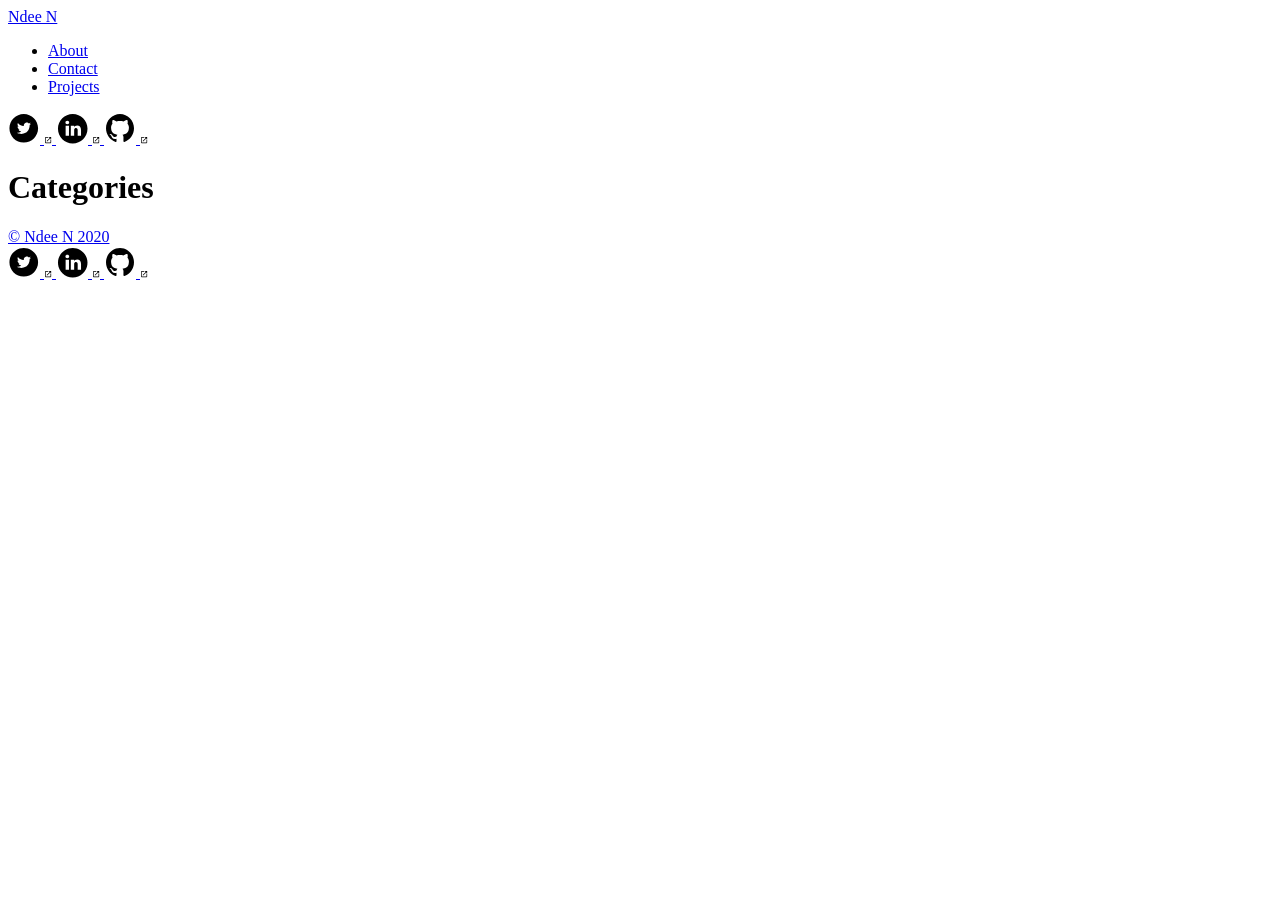
<file: categories/index.html>
<!DOCTYPE html>
<html lang="en-us">
  <head>
    <meta charset="utf-8">
    <meta http-equiv="X-UA-Compatible" content="IE=edge,chrome=1">
    
    <title>Ndee N</title>
    <meta name="viewport" content="width=device-width,minimum-scale=1">
    <meta name="generator" content="Hugo 0.74.3" />
    
    
      <META NAME="ROBOTS" CONTENT="NOINDEX, NOFOLLOW">
    

    
    
      <link href="https://github.com/ndeekem/dist/css/app.4fc0b62e4b82c997bb0041217cd6b979.css" rel="stylesheet">
    

    
      <link rel="stylesheet" href="https://github.com/ndeekem/css/custom-css.css">
    

    
      

    

    
    
      <link href="https://github.com/ndeekem/categories/index.xml" rel="alternate" type="application/rss+xml" title="Ndee N" />
      <link href="https://github.com/ndeekem/categories/index.xml" rel="feed" type="application/rss+xml" title="Ndee N" />
      
    
    
    <meta property="og:title" content="Categories" />
<meta property="og:description" content="The last theme you&#39;ll ever need. Maybe." />
<meta property="og:type" content="website" />
<meta property="og:url" content="https://github.com/ndeekem/categories/" />

<meta itemprop="name" content="Categories">
<meta itemprop="description" content="The last theme you&#39;ll ever need. Maybe.">
<meta name="twitter:card" content="summary"/>
<meta name="twitter:title" content="Categories"/>
<meta name="twitter:description" content="The last theme you&#39;ll ever need. Maybe."/>

	
  </head>

  <body class="ma0 avenir bg-near-white">

    

  
  
  <header class="cover bg-top" style="background-image: url('https://github.com/ndeekem/images/gohugo-default-sample-hero-image.jpg');">
    <div class="bg-black-60">
      <nav class="pv3 ph3 ph4-ns" role="navigation">
  <div class="flex-l justify-between items-center center">
    <a href="https://github.com/ndeekem/" class="f3 fw2 hover-white no-underline white-90 dib">
      
        Ndee N
      
    </a>
    <div class="flex-l items-center">
      

      
        <ul class="pl0 mr3">
          
          <li class="list f5 f4-ns fw4 dib pr3">
            <a class="hover-white no-underline white-90" href="https://github.com/ndeekem/about/" title="About page">
              About
            </a>
          </li>
          
          <li class="list f5 f4-ns fw4 dib pr3">
            <a class="hover-white no-underline white-90" href="https://github.com/ndeekem/contact/" title="Contact page">
              Contact
            </a>
          </li>
          
          <li class="list f5 f4-ns fw4 dib pr3">
            <a class="hover-white no-underline white-90" href="https://github.com/ndeekem/post/" title="Projects page">
              Projects
            </a>
          </li>
          
        </ul>
      
      




<a href="https://twitter.com/hillfocus" target="_blank" class="link-transition twitter link dib z-999 pt3 pt0-l mr1" title="Twitter link" rel="noopener" aria-label="follow on Twitter——Opens in a new window">
  <svg height="32px"  style="enable-background:new 0 0 67 67;" version="1.1" viewBox="0 0 67 67" width="32px" xml:space="preserve" xmlns="http://www.w3.org/2000/svg" xmlns:xlink="http://www.w3.org/1999/xlink"><path d="M37.167,22.283c-2.619,0.953-4.274,3.411-4.086,6.101  l0.063,1.038l-1.048-0.127c-3.813-0.487-7.145-2.139-9.974-4.915l-1.383-1.377l-0.356,1.017c-0.754,2.267-0.272,4.661,1.299,6.271  c0.838,0.89,0.649,1.017-0.796,0.487c-0.503-0.169-0.943-0.296-0.985-0.233c-0.146,0.149,0.356,2.076,0.754,2.839  c0.545,1.06,1.655,2.097,2.871,2.712l1.027,0.487l-1.215,0.021c-1.173,0-1.215,0.021-1.089,0.467  c0.419,1.377,2.074,2.839,3.918,3.475l1.299,0.444l-1.131,0.678c-1.676,0.976-3.646,1.526-5.616,1.568  C19.775,43.256,19,43.341,19,43.405c0,0.211,2.557,1.397,4.044,1.864c4.463,1.377,9.765,0.783,13.746-1.568  c2.829-1.673,5.657-5,6.978-8.221c0.713-1.716,1.425-4.851,1.425-6.354c0-0.975,0.063-1.102,1.236-2.267  c0.692-0.678,1.341-1.419,1.467-1.631c0.21-0.403,0.188-0.403-0.88-0.043c-1.781,0.636-2.033,0.551-1.152-0.402  c0.649-0.678,1.425-1.907,1.425-2.267c0-0.063-0.314,0.042-0.671,0.233c-0.377,0.212-1.215,0.53-1.844,0.72l-1.131,0.361l-1.027-0.7  c-0.566-0.381-1.361-0.805-1.781-0.932C39.766,21.902,38.131,21.944,37.167,22.283z M33,64C16.432,64,3,50.569,3,34S16.432,4,33,4  s30,13.431,30,30S49.568,64,33,64z" style="fill-rule:evenodd;clip-rule:evenodd;fill:;"/></svg>

<span class="new-window"><svg  height="8px"  style="enable-background:new 0 0 1000 1000;" version="1.1" viewBox="0 0 1000 1000" width="8px" xml:space="preserve" xmlns="http://www.w3.org/2000/svg" xmlns:xlink="http://www.w3.org/1999/xlink" >
<path d="M598 128h298v298h-86v-152l-418 418-60-60 418-418h-152v-86zM810 810v-298h86v298c0 46-40 86-86 86h-596c-48 0-86-40-86-86v-596c0-46 38-86 86-86h298v86h-298v596h596z" style="fill-rule:evenodd;clip-rule:evenodd;fill:;"/>
</svg>
</span></a>




<a href="https://www.linkedin.com/in/ndeenkemjika" target="_blank" class="link-transition linkedin link dib z-999 pt3 pt0-l mr1" title="LinkedIn link" rel="noopener" aria-label="follow on LinkedIn——Opens in a new window">
  <svg  height="32px"  style="enable-background:new 0 0 65 65;" version="1.1" viewBox="0 0 65 65" width="32px" xml:space="preserve" xmlns="http://www.w3.org/2000/svg" xmlns:xlink="http://www.w3.org/1999/xlink">
  <path d="M50.837,48.137V36.425c0-6.275-3.35-9.195-7.816-9.195  c-3.604,0-5.219,1.983-6.119,3.374V27.71h-6.79c0.09,1.917,0,20.427,0,20.427h6.79V36.729c0-0.609,0.044-1.219,0.224-1.655  c0.49-1.22,1.607-2.483,3.482-2.483c2.458,0,3.44,1.873,3.44,4.618v10.929H50.837z M22.959,24.922c2.367,0,3.842-1.57,3.842-3.531  c-0.044-2.003-1.475-3.528-3.797-3.528s-3.841,1.524-3.841,3.528c0,1.961,1.474,3.531,3.753,3.531H22.959z M34,64  C17.432,64,4,50.568,4,34C4,17.431,17.432,4,34,4s30,13.431,30,30C64,50.568,50.568,64,34,64z M26.354,48.137V27.71h-6.789v20.427  H26.354z" style="fill-rule:evenodd;clip-rule:evenodd;fill:;"/>
</svg>

<span class="new-window"><svg  height="8px"  style="enable-background:new 0 0 1000 1000;" version="1.1" viewBox="0 0 1000 1000" width="8px" xml:space="preserve" xmlns="http://www.w3.org/2000/svg" xmlns:xlink="http://www.w3.org/1999/xlink" >
<path d="M598 128h298v298h-86v-152l-418 418-60-60 418-418h-152v-86zM810 810v-298h86v298c0 46-40 86-86 86h-596c-48 0-86-40-86-86v-596c0-46 38-86 86-86h298v86h-298v596h596z" style="fill-rule:evenodd;clip-rule:evenodd;fill:;"/>
</svg>
</span></a>


<a href="https://github.com/ndeekem" target="_blank" class="link-transition github link dib z-999 pt3 pt0-l mr1" title="Github link" rel="noopener" aria-label="follow on Github——Opens in a new window">
  <svg  height="32px"  style="enable-background:new 0 0 512 512;" version="1.1" viewBox="0 0 512 512" width="32px" xml:space="preserve" xmlns="http://www.w3.org/2000/svg" xmlns:xlink="http://www.w3.org/1999/xlink" >
  <path d="M256,32C132.3,32,32,134.8,32,261.7c0,101.5,64.2,187.5,153.2,217.9c11.2,2.1,15.3-5,15.3-11.1   c0-5.5-0.2-19.9-0.3-39.1c-62.3,13.9-75.5-30.8-75.5-30.8c-10.2-26.5-24.9-33.6-24.9-33.6c-20.3-14.3,1.5-14,1.5-14   c22.5,1.6,34.3,23.7,34.3,23.7c20,35.1,52.4,25,65.2,19.1c2-14.8,7.8-25,14.2-30.7c-49.7-5.8-102-25.5-102-113.5   c0-25.1,8.7-45.6,23-61.6c-2.3-5.8-10-29.2,2.2-60.8c0,0,18.8-6.2,61.6,23.5c17.9-5.1,37-7.6,56.1-7.7c19,0.1,38.2,2.6,56.1,7.7   c42.8-29.7,61.5-23.5,61.5-23.5c12.2,31.6,4.5,55,2.2,60.8c14.3,16.1,23,36.6,23,61.6c0,88.2-52.4,107.6-102.3,113.3   c8,7.1,15.2,21.1,15.2,42.5c0,30.7-0.3,55.5-0.3,63c0,6.1,4,13.3,15.4,11C415.9,449.1,480,363.1,480,261.7   C480,134.8,379.7,32,256,32z"/>
</svg>

<span class="new-window"><svg  height="8px"  style="enable-background:new 0 0 1000 1000;" version="1.1" viewBox="0 0 1000 1000" width="8px" xml:space="preserve" xmlns="http://www.w3.org/2000/svg" xmlns:xlink="http://www.w3.org/1999/xlink" >
<path d="M598 128h298v298h-86v-152l-418 418-60-60 418-418h-152v-86zM810 810v-298h86v298c0 46-40 86-86 86h-596c-48 0-86-40-86-86v-596c0-46 38-86 86-86h298v86h-298v596h596z" style="fill-rule:evenodd;clip-rule:evenodd;fill:;"/>
</svg>
</span></a>








    </div>
  </div>
</nav>

      <div class="tc-l pv4 pv6-l ph3 ph4-ns">
        <h1 class="f2 f-subheadline-l fw2 white-90 mb0 lh-title">
          Categories
        </h1>
        
      </div>
    </div>
  </header>


    <main class="pb7" role="main">
      
    
  <article class="cf pa3 pa4-m pa4-l">
    <div class="measure-wide-l center f4 lh-copy nested-copy-line-height nested-links nested-img mid-gray">
      
    </div>
  </article>
  <div class="mw8 center">
    <section class="ph4">
      
    </section>
  </div>

    </main>
    <footer class="bg-black bottom-0 w-100 pa3" role="contentinfo">
  <div class="flex justify-between">
  <a class="f4 fw4 hover-white no-underline white-70 dn dib-ns pv2 ph3" href="https://github.com/ndeekem" >
    &copy;  Ndee N 2020 
  </a>
    <div>




<a href="https://twitter.com/hillfocus" target="_blank" class="link-transition twitter link dib z-999 pt3 pt0-l mr1" title="Twitter link" rel="noopener" aria-label="follow on Twitter——Opens in a new window">
  <svg height="32px"  style="enable-background:new 0 0 67 67;" version="1.1" viewBox="0 0 67 67" width="32px" xml:space="preserve" xmlns="http://www.w3.org/2000/svg" xmlns:xlink="http://www.w3.org/1999/xlink"><path d="M37.167,22.283c-2.619,0.953-4.274,3.411-4.086,6.101  l0.063,1.038l-1.048-0.127c-3.813-0.487-7.145-2.139-9.974-4.915l-1.383-1.377l-0.356,1.017c-0.754,2.267-0.272,4.661,1.299,6.271  c0.838,0.89,0.649,1.017-0.796,0.487c-0.503-0.169-0.943-0.296-0.985-0.233c-0.146,0.149,0.356,2.076,0.754,2.839  c0.545,1.06,1.655,2.097,2.871,2.712l1.027,0.487l-1.215,0.021c-1.173,0-1.215,0.021-1.089,0.467  c0.419,1.377,2.074,2.839,3.918,3.475l1.299,0.444l-1.131,0.678c-1.676,0.976-3.646,1.526-5.616,1.568  C19.775,43.256,19,43.341,19,43.405c0,0.211,2.557,1.397,4.044,1.864c4.463,1.377,9.765,0.783,13.746-1.568  c2.829-1.673,5.657-5,6.978-8.221c0.713-1.716,1.425-4.851,1.425-6.354c0-0.975,0.063-1.102,1.236-2.267  c0.692-0.678,1.341-1.419,1.467-1.631c0.21-0.403,0.188-0.403-0.88-0.043c-1.781,0.636-2.033,0.551-1.152-0.402  c0.649-0.678,1.425-1.907,1.425-2.267c0-0.063-0.314,0.042-0.671,0.233c-0.377,0.212-1.215,0.53-1.844,0.72l-1.131,0.361l-1.027-0.7  c-0.566-0.381-1.361-0.805-1.781-0.932C39.766,21.902,38.131,21.944,37.167,22.283z M33,64C16.432,64,3,50.569,3,34S16.432,4,33,4  s30,13.431,30,30S49.568,64,33,64z" style="fill-rule:evenodd;clip-rule:evenodd;fill:;"/></svg>

<span class="new-window"><svg  height="8px"  style="enable-background:new 0 0 1000 1000;" version="1.1" viewBox="0 0 1000 1000" width="8px" xml:space="preserve" xmlns="http://www.w3.org/2000/svg" xmlns:xlink="http://www.w3.org/1999/xlink" >
<path d="M598 128h298v298h-86v-152l-418 418-60-60 418-418h-152v-86zM810 810v-298h86v298c0 46-40 86-86 86h-596c-48 0-86-40-86-86v-596c0-46 38-86 86-86h298v86h-298v596h596z" style="fill-rule:evenodd;clip-rule:evenodd;fill:;"/>
</svg>
</span></a>




<a href="https://www.linkedin.com/in/ndeenkemjika" target="_blank" class="link-transition linkedin link dib z-999 pt3 pt0-l mr1" title="LinkedIn link" rel="noopener" aria-label="follow on LinkedIn——Opens in a new window">
  <svg  height="32px"  style="enable-background:new 0 0 65 65;" version="1.1" viewBox="0 0 65 65" width="32px" xml:space="preserve" xmlns="http://www.w3.org/2000/svg" xmlns:xlink="http://www.w3.org/1999/xlink">
  <path d="M50.837,48.137V36.425c0-6.275-3.35-9.195-7.816-9.195  c-3.604,0-5.219,1.983-6.119,3.374V27.71h-6.79c0.09,1.917,0,20.427,0,20.427h6.79V36.729c0-0.609,0.044-1.219,0.224-1.655  c0.49-1.22,1.607-2.483,3.482-2.483c2.458,0,3.44,1.873,3.44,4.618v10.929H50.837z M22.959,24.922c2.367,0,3.842-1.57,3.842-3.531  c-0.044-2.003-1.475-3.528-3.797-3.528s-3.841,1.524-3.841,3.528c0,1.961,1.474,3.531,3.753,3.531H22.959z M34,64  C17.432,64,4,50.568,4,34C4,17.431,17.432,4,34,4s30,13.431,30,30C64,50.568,50.568,64,34,64z M26.354,48.137V27.71h-6.789v20.427  H26.354z" style="fill-rule:evenodd;clip-rule:evenodd;fill:;"/>
</svg>

<span class="new-window"><svg  height="8px"  style="enable-background:new 0 0 1000 1000;" version="1.1" viewBox="0 0 1000 1000" width="8px" xml:space="preserve" xmlns="http://www.w3.org/2000/svg" xmlns:xlink="http://www.w3.org/1999/xlink" >
<path d="M598 128h298v298h-86v-152l-418 418-60-60 418-418h-152v-86zM810 810v-298h86v298c0 46-40 86-86 86h-596c-48 0-86-40-86-86v-596c0-46 38-86 86-86h298v86h-298v596h596z" style="fill-rule:evenodd;clip-rule:evenodd;fill:;"/>
</svg>
</span></a>


<a href="https://github.com/ndeekem" target="_blank" class="link-transition github link dib z-999 pt3 pt0-l mr1" title="Github link" rel="noopener" aria-label="follow on Github——Opens in a new window">
  <svg  height="32px"  style="enable-background:new 0 0 512 512;" version="1.1" viewBox="0 0 512 512" width="32px" xml:space="preserve" xmlns="http://www.w3.org/2000/svg" xmlns:xlink="http://www.w3.org/1999/xlink" >
  <path d="M256,32C132.3,32,32,134.8,32,261.7c0,101.5,64.2,187.5,153.2,217.9c11.2,2.1,15.3-5,15.3-11.1   c0-5.5-0.2-19.9-0.3-39.1c-62.3,13.9-75.5-30.8-75.5-30.8c-10.2-26.5-24.9-33.6-24.9-33.6c-20.3-14.3,1.5-14,1.5-14   c22.5,1.6,34.3,23.7,34.3,23.7c20,35.1,52.4,25,65.2,19.1c2-14.8,7.8-25,14.2-30.7c-49.7-5.8-102-25.5-102-113.5   c0-25.1,8.7-45.6,23-61.6c-2.3-5.8-10-29.2,2.2-60.8c0,0,18.8-6.2,61.6,23.5c17.9-5.1,37-7.6,56.1-7.7c19,0.1,38.2,2.6,56.1,7.7   c42.8-29.7,61.5-23.5,61.5-23.5c12.2,31.6,4.5,55,2.2,60.8c14.3,16.1,23,36.6,23,61.6c0,88.2-52.4,107.6-102.3,113.3   c8,7.1,15.2,21.1,15.2,42.5c0,30.7-0.3,55.5-0.3,63c0,6.1,4,13.3,15.4,11C415.9,449.1,480,363.1,480,261.7   C480,134.8,379.7,32,256,32z"/>
</svg>

<span class="new-window"><svg  height="8px"  style="enable-background:new 0 0 1000 1000;" version="1.1" viewBox="0 0 1000 1000" width="8px" xml:space="preserve" xmlns="http://www.w3.org/2000/svg" xmlns:xlink="http://www.w3.org/1999/xlink" >
<path d="M598 128h298v298h-86v-152l-418 418-60-60 418-418h-152v-86zM810 810v-298h86v298c0 46-40 86-86 86h-596c-48 0-86-40-86-86v-596c0-46 38-86 86-86h298v86h-298v596h596z" style="fill-rule:evenodd;clip-rule:evenodd;fill:;"/>
</svg>
</span></a>







</div>
  </div>
</footer>

    

  <script src="https://github.com/ndeekem/dist/js/app.3fc0f988d21662902933.js"></script>


  </body>
</html>
</file>
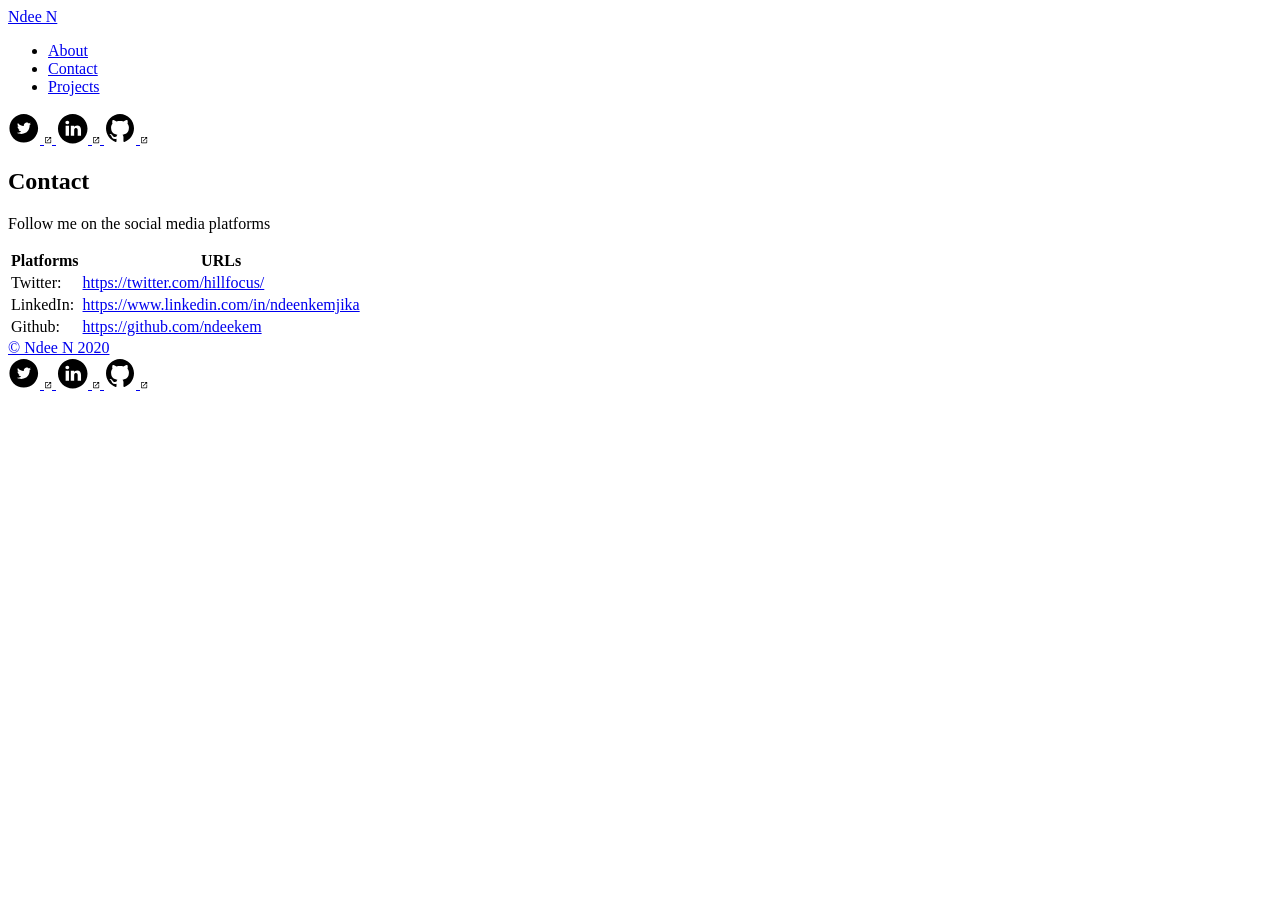
<file: contact/index.html>
<!DOCTYPE html>
<html lang="en-us">
  <head>
    <meta charset="utf-8">
    <meta http-equiv="X-UA-Compatible" content="IE=edge,chrome=1">
    
    <title>Contact | Ndee N</title>
    <meta name="viewport" content="width=device-width,minimum-scale=1">
    <meta name="generator" content="Hugo 0.74.3" />
    
    
      <META NAME="ROBOTS" CONTENT="NOINDEX, NOFOLLOW">
    

    
    
      <link href="https://github.com/ndeekem/dist/css/app.4fc0b62e4b82c997bb0041217cd6b979.css" rel="stylesheet">
    

    
      <link rel="stylesheet" href="https://github.com/ndeekem/css/custom-css.css">
    

    
      

    

    
    
    <meta property="og:title" content="Contact" />
<meta property="og:description" content="We&#39;d love to hear from you" />
<meta property="og:type" content="article" />
<meta property="og:url" content="https://github.com/ndeekem/contact/" />

<meta itemprop="name" content="Contact">
<meta itemprop="description" content="We&#39;d love to hear from you">

<meta itemprop="wordCount" content="15">



<meta itemprop="keywords" content="" />
<meta name="twitter:card" content="summary"/>
<meta name="twitter:title" content="Contact"/>
<meta name="twitter:description" content="We&#39;d love to hear from you"/>

	
  </head>

  <body class="ma0 avenir bg-near-white">

    

  
  
  <header class="cover bg-top" style="background-image: url('https://github.com/ndeekem/images/contact_me.jpg');">
    <div class="pb3-m pb6-l bg-black-60">
      <nav class="pv3 ph3 ph4-ns" role="navigation">
  <div class="flex-l justify-between items-center center">
    <a href="https://github.com/ndeekem/" class="f3 fw2 hover-white no-underline white-90 dib">
      
        Ndee N
      
    </a>
    <div class="flex-l items-center">
      

      
        <ul class="pl0 mr3">
          
          <li class="list f5 f4-ns fw4 dib pr3">
            <a class="hover-white no-underline white-90" href="https://github.com/ndeekem/about/" title="About page">
              About
            </a>
          </li>
          
          <li class="list f5 f4-ns fw4 dib pr3">
            <a class="hover-white no-underline white-90" href="https://github.com/ndeekem/contact/" title="Contact page">
              Contact
            </a>
          </li>
          
          <li class="list f5 f4-ns fw4 dib pr3">
            <a class="hover-white no-underline white-90" href="https://github.com/ndeekem/post/" title="Projects page">
              Projects
            </a>
          </li>
          
        </ul>
      
      




<a href="https://twitter.com/hillfocus" target="_blank" class="link-transition twitter link dib z-999 pt3 pt0-l mr1" title="Twitter link" rel="noopener" aria-label="follow on Twitter——Opens in a new window">
  <svg height="32px"  style="enable-background:new 0 0 67 67;" version="1.1" viewBox="0 0 67 67" width="32px" xml:space="preserve" xmlns="http://www.w3.org/2000/svg" xmlns:xlink="http://www.w3.org/1999/xlink"><path d="M37.167,22.283c-2.619,0.953-4.274,3.411-4.086,6.101  l0.063,1.038l-1.048-0.127c-3.813-0.487-7.145-2.139-9.974-4.915l-1.383-1.377l-0.356,1.017c-0.754,2.267-0.272,4.661,1.299,6.271  c0.838,0.89,0.649,1.017-0.796,0.487c-0.503-0.169-0.943-0.296-0.985-0.233c-0.146,0.149,0.356,2.076,0.754,2.839  c0.545,1.06,1.655,2.097,2.871,2.712l1.027,0.487l-1.215,0.021c-1.173,0-1.215,0.021-1.089,0.467  c0.419,1.377,2.074,2.839,3.918,3.475l1.299,0.444l-1.131,0.678c-1.676,0.976-3.646,1.526-5.616,1.568  C19.775,43.256,19,43.341,19,43.405c0,0.211,2.557,1.397,4.044,1.864c4.463,1.377,9.765,0.783,13.746-1.568  c2.829-1.673,5.657-5,6.978-8.221c0.713-1.716,1.425-4.851,1.425-6.354c0-0.975,0.063-1.102,1.236-2.267  c0.692-0.678,1.341-1.419,1.467-1.631c0.21-0.403,0.188-0.403-0.88-0.043c-1.781,0.636-2.033,0.551-1.152-0.402  c0.649-0.678,1.425-1.907,1.425-2.267c0-0.063-0.314,0.042-0.671,0.233c-0.377,0.212-1.215,0.53-1.844,0.72l-1.131,0.361l-1.027-0.7  c-0.566-0.381-1.361-0.805-1.781-0.932C39.766,21.902,38.131,21.944,37.167,22.283z M33,64C16.432,64,3,50.569,3,34S16.432,4,33,4  s30,13.431,30,30S49.568,64,33,64z" style="fill-rule:evenodd;clip-rule:evenodd;fill:;"/></svg>

<span class="new-window"><svg  height="8px"  style="enable-background:new 0 0 1000 1000;" version="1.1" viewBox="0 0 1000 1000" width="8px" xml:space="preserve" xmlns="http://www.w3.org/2000/svg" xmlns:xlink="http://www.w3.org/1999/xlink" >
<path d="M598 128h298v298h-86v-152l-418 418-60-60 418-418h-152v-86zM810 810v-298h86v298c0 46-40 86-86 86h-596c-48 0-86-40-86-86v-596c0-46 38-86 86-86h298v86h-298v596h596z" style="fill-rule:evenodd;clip-rule:evenodd;fill:;"/>
</svg>
</span></a>




<a href="https://www.linkedin.com/in/ndeenkemjika" target="_blank" class="link-transition linkedin link dib z-999 pt3 pt0-l mr1" title="LinkedIn link" rel="noopener" aria-label="follow on LinkedIn——Opens in a new window">
  <svg  height="32px"  style="enable-background:new 0 0 65 65;" version="1.1" viewBox="0 0 65 65" width="32px" xml:space="preserve" xmlns="http://www.w3.org/2000/svg" xmlns:xlink="http://www.w3.org/1999/xlink">
  <path d="M50.837,48.137V36.425c0-6.275-3.35-9.195-7.816-9.195  c-3.604,0-5.219,1.983-6.119,3.374V27.71h-6.79c0.09,1.917,0,20.427,0,20.427h6.79V36.729c0-0.609,0.044-1.219,0.224-1.655  c0.49-1.22,1.607-2.483,3.482-2.483c2.458,0,3.44,1.873,3.44,4.618v10.929H50.837z M22.959,24.922c2.367,0,3.842-1.57,3.842-3.531  c-0.044-2.003-1.475-3.528-3.797-3.528s-3.841,1.524-3.841,3.528c0,1.961,1.474,3.531,3.753,3.531H22.959z M34,64  C17.432,64,4,50.568,4,34C4,17.431,17.432,4,34,4s30,13.431,30,30C64,50.568,50.568,64,34,64z M26.354,48.137V27.71h-6.789v20.427  H26.354z" style="fill-rule:evenodd;clip-rule:evenodd;fill:;"/>
</svg>

<span class="new-window"><svg  height="8px"  style="enable-background:new 0 0 1000 1000;" version="1.1" viewBox="0 0 1000 1000" width="8px" xml:space="preserve" xmlns="http://www.w3.org/2000/svg" xmlns:xlink="http://www.w3.org/1999/xlink" >
<path d="M598 128h298v298h-86v-152l-418 418-60-60 418-418h-152v-86zM810 810v-298h86v298c0 46-40 86-86 86h-596c-48 0-86-40-86-86v-596c0-46 38-86 86-86h298v86h-298v596h596z" style="fill-rule:evenodd;clip-rule:evenodd;fill:;"/>
</svg>
</span></a>


<a href="https://github.com/ndeekem" target="_blank" class="link-transition github link dib z-999 pt3 pt0-l mr1" title="Github link" rel="noopener" aria-label="follow on Github——Opens in a new window">
  <svg  height="32px"  style="enable-background:new 0 0 512 512;" version="1.1" viewBox="0 0 512 512" width="32px" xml:space="preserve" xmlns="http://www.w3.org/2000/svg" xmlns:xlink="http://www.w3.org/1999/xlink" >
  <path d="M256,32C132.3,32,32,134.8,32,261.7c0,101.5,64.2,187.5,153.2,217.9c11.2,2.1,15.3-5,15.3-11.1   c0-5.5-0.2-19.9-0.3-39.1c-62.3,13.9-75.5-30.8-75.5-30.8c-10.2-26.5-24.9-33.6-24.9-33.6c-20.3-14.3,1.5-14,1.5-14   c22.5,1.6,34.3,23.7,34.3,23.7c20,35.1,52.4,25,65.2,19.1c2-14.8,7.8-25,14.2-30.7c-49.7-5.8-102-25.5-102-113.5   c0-25.1,8.7-45.6,23-61.6c-2.3-5.8-10-29.2,2.2-60.8c0,0,18.8-6.2,61.6,23.5c17.9-5.1,37-7.6,56.1-7.7c19,0.1,38.2,2.6,56.1,7.7   c42.8-29.7,61.5-23.5,61.5-23.5c12.2,31.6,4.5,55,2.2,60.8c14.3,16.1,23,36.6,23,61.6c0,88.2-52.4,107.6-102.3,113.3   c8,7.1,15.2,21.1,15.2,42.5c0,30.7-0.3,55.5-0.3,63c0,6.1,4,13.3,15.4,11C415.9,449.1,480,363.1,480,261.7   C480,134.8,379.7,32,256,32z"/>
</svg>

<span class="new-window"><svg  height="8px"  style="enable-background:new 0 0 1000 1000;" version="1.1" viewBox="0 0 1000 1000" width="8px" xml:space="preserve" xmlns="http://www.w3.org/2000/svg" xmlns:xlink="http://www.w3.org/1999/xlink" >
<path d="M598 128h298v298h-86v-152l-418 418-60-60 418-418h-152v-86zM810 810v-298h86v298c0 46-40 86-86 86h-596c-48 0-86-40-86-86v-596c0-46 38-86 86-86h298v86h-298v596h596z" style="fill-rule:evenodd;clip-rule:evenodd;fill:;"/>
</svg>
</span></a>








    </div>
  </div>
</nav>

      <div class="tc-l pv6 ph3 ph4-ns">
        
      </div>
    </div>
  </header>


    <main class="pb7" role="main">
      
  <div class="flex-l mt2 mw8 center">
    <article class="center cf pv5 ph3 ph4-ns mw7">
      <header>
        <p class="f6 b helvetica tracked">
          
        </p>
        <h1 class="f1">
          Contact
        </h1>
      </header>
      <div class="nested-copy-line-height lh-copy f4 nested-links nested-img mid-gray">
        <p>Follow me on the social media platforms</p>
<table>
<thead>
<tr>
<th>Platforms</th>
<th>URLs</th>
</tr>
</thead>
<tbody>
<tr>
<td>Twitter:</td>
<td><a href="https://twitter.com/hillfocus/">https://twitter.com/hillfocus/</a></td>
</tr>
<tr>
<td>LinkedIn:</td>
<td><a href="https://www.linkedin.com/in/ndeenkemjika">https://www.linkedin.com/in/ndeenkemjika</a></td>
</tr>
<tr>
<td>Github:</td>
<td><a href="https://github.com/ndeekem">https://github.com/ndeekem</a></td>
</tr>
</tbody>
</table>

      </div>
    </article>
  </div>

    </main>
    <footer class="bg-black bottom-0 w-100 pa3" role="contentinfo">
  <div class="flex justify-between">
  <a class="f4 fw4 hover-white no-underline white-70 dn dib-ns pv2 ph3" href="https://github.com/ndeekem" >
    &copy;  Ndee N 2020 
  </a>
    <div>




<a href="https://twitter.com/hillfocus" target="_blank" class="link-transition twitter link dib z-999 pt3 pt0-l mr1" title="Twitter link" rel="noopener" aria-label="follow on Twitter——Opens in a new window">
  <svg height="32px"  style="enable-background:new 0 0 67 67;" version="1.1" viewBox="0 0 67 67" width="32px" xml:space="preserve" xmlns="http://www.w3.org/2000/svg" xmlns:xlink="http://www.w3.org/1999/xlink"><path d="M37.167,22.283c-2.619,0.953-4.274,3.411-4.086,6.101  l0.063,1.038l-1.048-0.127c-3.813-0.487-7.145-2.139-9.974-4.915l-1.383-1.377l-0.356,1.017c-0.754,2.267-0.272,4.661,1.299,6.271  c0.838,0.89,0.649,1.017-0.796,0.487c-0.503-0.169-0.943-0.296-0.985-0.233c-0.146,0.149,0.356,2.076,0.754,2.839  c0.545,1.06,1.655,2.097,2.871,2.712l1.027,0.487l-1.215,0.021c-1.173,0-1.215,0.021-1.089,0.467  c0.419,1.377,2.074,2.839,3.918,3.475l1.299,0.444l-1.131,0.678c-1.676,0.976-3.646,1.526-5.616,1.568  C19.775,43.256,19,43.341,19,43.405c0,0.211,2.557,1.397,4.044,1.864c4.463,1.377,9.765,0.783,13.746-1.568  c2.829-1.673,5.657-5,6.978-8.221c0.713-1.716,1.425-4.851,1.425-6.354c0-0.975,0.063-1.102,1.236-2.267  c0.692-0.678,1.341-1.419,1.467-1.631c0.21-0.403,0.188-0.403-0.88-0.043c-1.781,0.636-2.033,0.551-1.152-0.402  c0.649-0.678,1.425-1.907,1.425-2.267c0-0.063-0.314,0.042-0.671,0.233c-0.377,0.212-1.215,0.53-1.844,0.72l-1.131,0.361l-1.027-0.7  c-0.566-0.381-1.361-0.805-1.781-0.932C39.766,21.902,38.131,21.944,37.167,22.283z M33,64C16.432,64,3,50.569,3,34S16.432,4,33,4  s30,13.431,30,30S49.568,64,33,64z" style="fill-rule:evenodd;clip-rule:evenodd;fill:;"/></svg>

<span class="new-window"><svg  height="8px"  style="enable-background:new 0 0 1000 1000;" version="1.1" viewBox="0 0 1000 1000" width="8px" xml:space="preserve" xmlns="http://www.w3.org/2000/svg" xmlns:xlink="http://www.w3.org/1999/xlink" >
<path d="M598 128h298v298h-86v-152l-418 418-60-60 418-418h-152v-86zM810 810v-298h86v298c0 46-40 86-86 86h-596c-48 0-86-40-86-86v-596c0-46 38-86 86-86h298v86h-298v596h596z" style="fill-rule:evenodd;clip-rule:evenodd;fill:;"/>
</svg>
</span></a>




<a href="https://www.linkedin.com/in/ndeenkemjika" target="_blank" class="link-transition linkedin link dib z-999 pt3 pt0-l mr1" title="LinkedIn link" rel="noopener" aria-label="follow on LinkedIn——Opens in a new window">
  <svg  height="32px"  style="enable-background:new 0 0 65 65;" version="1.1" viewBox="0 0 65 65" width="32px" xml:space="preserve" xmlns="http://www.w3.org/2000/svg" xmlns:xlink="http://www.w3.org/1999/xlink">
  <path d="M50.837,48.137V36.425c0-6.275-3.35-9.195-7.816-9.195  c-3.604,0-5.219,1.983-6.119,3.374V27.71h-6.79c0.09,1.917,0,20.427,0,20.427h6.79V36.729c0-0.609,0.044-1.219,0.224-1.655  c0.49-1.22,1.607-2.483,3.482-2.483c2.458,0,3.44,1.873,3.44,4.618v10.929H50.837z M22.959,24.922c2.367,0,3.842-1.57,3.842-3.531  c-0.044-2.003-1.475-3.528-3.797-3.528s-3.841,1.524-3.841,3.528c0,1.961,1.474,3.531,3.753,3.531H22.959z M34,64  C17.432,64,4,50.568,4,34C4,17.431,17.432,4,34,4s30,13.431,30,30C64,50.568,50.568,64,34,64z M26.354,48.137V27.71h-6.789v20.427  H26.354z" style="fill-rule:evenodd;clip-rule:evenodd;fill:;"/>
</svg>

<span class="new-window"><svg  height="8px"  style="enable-background:new 0 0 1000 1000;" version="1.1" viewBox="0 0 1000 1000" width="8px" xml:space="preserve" xmlns="http://www.w3.org/2000/svg" xmlns:xlink="http://www.w3.org/1999/xlink" >
<path d="M598 128h298v298h-86v-152l-418 418-60-60 418-418h-152v-86zM810 810v-298h86v298c0 46-40 86-86 86h-596c-48 0-86-40-86-86v-596c0-46 38-86 86-86h298v86h-298v596h596z" style="fill-rule:evenodd;clip-rule:evenodd;fill:;"/>
</svg>
</span></a>


<a href="https://github.com/ndeekem" target="_blank" class="link-transition github link dib z-999 pt3 pt0-l mr1" title="Github link" rel="noopener" aria-label="follow on Github——Opens in a new window">
  <svg  height="32px"  style="enable-background:new 0 0 512 512;" version="1.1" viewBox="0 0 512 512" width="32px" xml:space="preserve" xmlns="http://www.w3.org/2000/svg" xmlns:xlink="http://www.w3.org/1999/xlink" >
  <path d="M256,32C132.3,32,32,134.8,32,261.7c0,101.5,64.2,187.5,153.2,217.9c11.2,2.1,15.3-5,15.3-11.1   c0-5.5-0.2-19.9-0.3-39.1c-62.3,13.9-75.5-30.8-75.5-30.8c-10.2-26.5-24.9-33.6-24.9-33.6c-20.3-14.3,1.5-14,1.5-14   c22.5,1.6,34.3,23.7,34.3,23.7c20,35.1,52.4,25,65.2,19.1c2-14.8,7.8-25,14.2-30.7c-49.7-5.8-102-25.5-102-113.5   c0-25.1,8.7-45.6,23-61.6c-2.3-5.8-10-29.2,2.2-60.8c0,0,18.8-6.2,61.6,23.5c17.9-5.1,37-7.6,56.1-7.7c19,0.1,38.2,2.6,56.1,7.7   c42.8-29.7,61.5-23.5,61.5-23.5c12.2,31.6,4.5,55,2.2,60.8c14.3,16.1,23,36.6,23,61.6c0,88.2-52.4,107.6-102.3,113.3   c8,7.1,15.2,21.1,15.2,42.5c0,30.7-0.3,55.5-0.3,63c0,6.1,4,13.3,15.4,11C415.9,449.1,480,363.1,480,261.7   C480,134.8,379.7,32,256,32z"/>
</svg>

<span class="new-window"><svg  height="8px"  style="enable-background:new 0 0 1000 1000;" version="1.1" viewBox="0 0 1000 1000" width="8px" xml:space="preserve" xmlns="http://www.w3.org/2000/svg" xmlns:xlink="http://www.w3.org/1999/xlink" >
<path d="M598 128h298v298h-86v-152l-418 418-60-60 418-418h-152v-86zM810 810v-298h86v298c0 46-40 86-86 86h-596c-48 0-86-40-86-86v-596c0-46 38-86 86-86h298v86h-298v596h596z" style="fill-rule:evenodd;clip-rule:evenodd;fill:;"/>
</svg>
</span></a>







</div>
  </div>
</footer>

    

  <script src="https://github.com/ndeekem/dist/js/app.3fc0f988d21662902933.js"></script>


  </body>
</html>
</file>
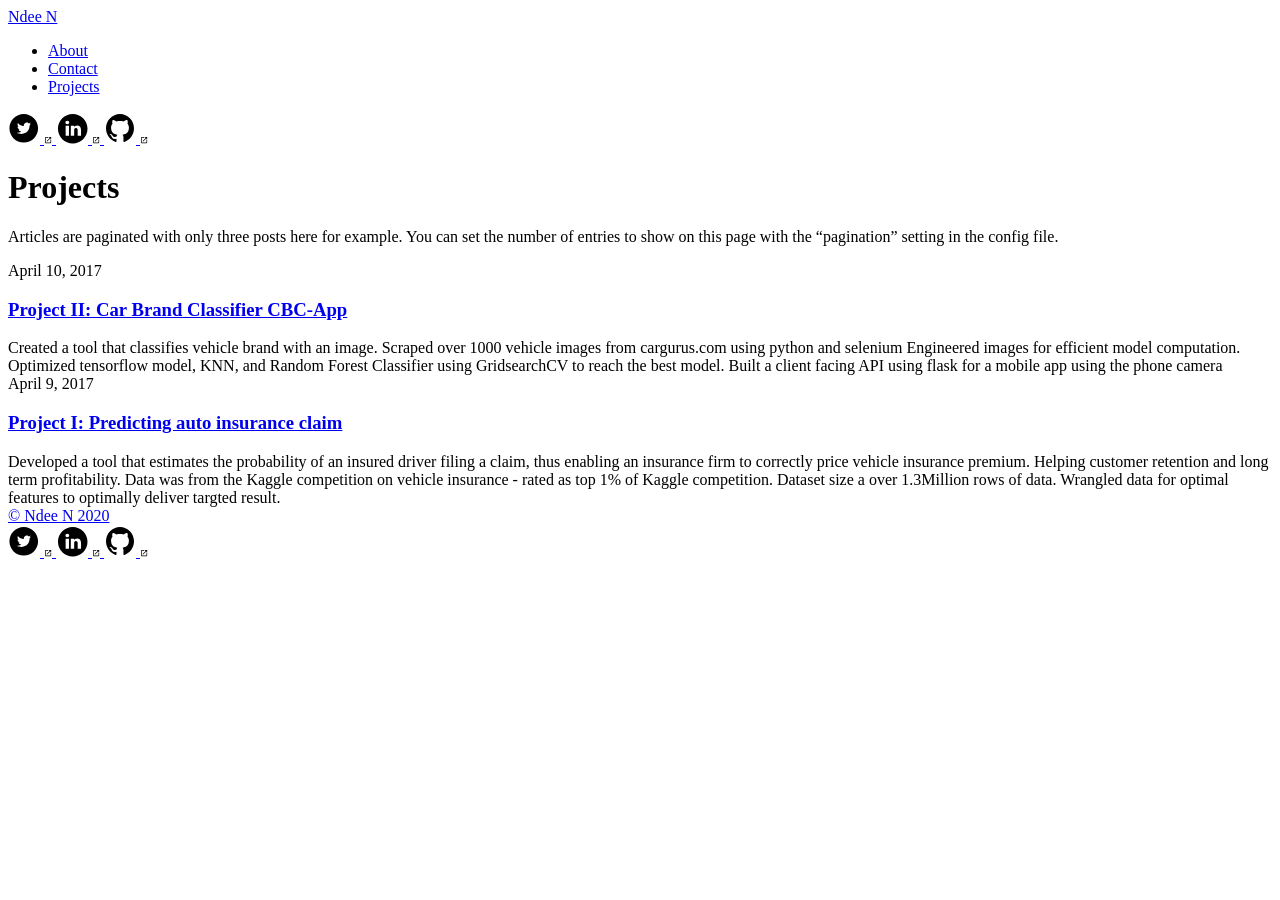
<file: post/index.html>
<!DOCTYPE html>
<html lang="en-us">
  <head>
    <meta charset="utf-8">
    <meta http-equiv="X-UA-Compatible" content="IE=edge,chrome=1">
    
    <title>Projects | Ndee N</title>
    <meta name="viewport" content="width=device-width,minimum-scale=1">
    <meta name="generator" content="Hugo 0.74.3" />
    
    
      <META NAME="ROBOTS" CONTENT="NOINDEX, NOFOLLOW">
    

    
    
      <link href="https://github.com/ndeekem/dist/css/app.4fc0b62e4b82c997bb0041217cd6b979.css" rel="stylesheet">
    

    
      <link rel="stylesheet" href="https://github.com/ndeekem/css/custom-css.css">
    

    
      

    

    
    
      <link href="https://github.com/ndeekem/post/index.xml" rel="alternate" type="application/rss+xml" title="Ndee N" />
      <link href="https://github.com/ndeekem/post/index.xml" rel="feed" type="application/rss+xml" title="Ndee N" />
      
    
    
    <meta property="og:title" content="Projects" />
<meta property="og:description" content="The last theme you&#39;ll ever need. Maybe." />
<meta property="og:type" content="website" />
<meta property="og:url" content="https://github.com/ndeekem/post/" />
<meta property="og:updated_time" content="2017-03-02T12:00:00-05:00" />
<meta itemprop="name" content="Projects">
<meta itemprop="description" content="The last theme you&#39;ll ever need. Maybe.">
<meta name="twitter:card" content="summary"/>
<meta name="twitter:title" content="Projects"/>
<meta name="twitter:description" content="The last theme you&#39;ll ever need. Maybe."/>

	
  </head>

  <body class="ma0 avenir bg-near-white">

    

  
  
  <header class="cover bg-top" style="background-image: url('https://github.com/ndeekem/images/projects.jpg');">
    <div class="bg-black-60">
      <nav class="pv3 ph3 ph4-ns" role="navigation">
  <div class="flex-l justify-between items-center center">
    <a href="https://github.com/ndeekem/" class="f3 fw2 hover-white no-underline white-90 dib">
      
        Ndee N
      
    </a>
    <div class="flex-l items-center">
      

      
        <ul class="pl0 mr3">
          
          <li class="list f5 f4-ns fw4 dib pr3">
            <a class="hover-white no-underline white-90" href="https://github.com/ndeekem/about/" title="About page">
              About
            </a>
          </li>
          
          <li class="list f5 f4-ns fw4 dib pr3">
            <a class="hover-white no-underline white-90" href="https://github.com/ndeekem/contact/" title="Contact page">
              Contact
            </a>
          </li>
          
          <li class="list f5 f4-ns fw4 dib pr3">
            <a class="hover-white no-underline white-90" href="https://github.com/ndeekem/post/" title="Projects page">
              Projects
            </a>
          </li>
          
        </ul>
      
      




<a href="https://twitter.com/hillfocus" target="_blank" class="link-transition twitter link dib z-999 pt3 pt0-l mr1" title="Twitter link" rel="noopener" aria-label="follow on Twitter——Opens in a new window">
  <svg height="32px"  style="enable-background:new 0 0 67 67;" version="1.1" viewBox="0 0 67 67" width="32px" xml:space="preserve" xmlns="http://www.w3.org/2000/svg" xmlns:xlink="http://www.w3.org/1999/xlink"><path d="M37.167,22.283c-2.619,0.953-4.274,3.411-4.086,6.101  l0.063,1.038l-1.048-0.127c-3.813-0.487-7.145-2.139-9.974-4.915l-1.383-1.377l-0.356,1.017c-0.754,2.267-0.272,4.661,1.299,6.271  c0.838,0.89,0.649,1.017-0.796,0.487c-0.503-0.169-0.943-0.296-0.985-0.233c-0.146,0.149,0.356,2.076,0.754,2.839  c0.545,1.06,1.655,2.097,2.871,2.712l1.027,0.487l-1.215,0.021c-1.173,0-1.215,0.021-1.089,0.467  c0.419,1.377,2.074,2.839,3.918,3.475l1.299,0.444l-1.131,0.678c-1.676,0.976-3.646,1.526-5.616,1.568  C19.775,43.256,19,43.341,19,43.405c0,0.211,2.557,1.397,4.044,1.864c4.463,1.377,9.765,0.783,13.746-1.568  c2.829-1.673,5.657-5,6.978-8.221c0.713-1.716,1.425-4.851,1.425-6.354c0-0.975,0.063-1.102,1.236-2.267  c0.692-0.678,1.341-1.419,1.467-1.631c0.21-0.403,0.188-0.403-0.88-0.043c-1.781,0.636-2.033,0.551-1.152-0.402  c0.649-0.678,1.425-1.907,1.425-2.267c0-0.063-0.314,0.042-0.671,0.233c-0.377,0.212-1.215,0.53-1.844,0.72l-1.131,0.361l-1.027-0.7  c-0.566-0.381-1.361-0.805-1.781-0.932C39.766,21.902,38.131,21.944,37.167,22.283z M33,64C16.432,64,3,50.569,3,34S16.432,4,33,4  s30,13.431,30,30S49.568,64,33,64z" style="fill-rule:evenodd;clip-rule:evenodd;fill:;"/></svg>

<span class="new-window"><svg  height="8px"  style="enable-background:new 0 0 1000 1000;" version="1.1" viewBox="0 0 1000 1000" width="8px" xml:space="preserve" xmlns="http://www.w3.org/2000/svg" xmlns:xlink="http://www.w3.org/1999/xlink" >
<path d="M598 128h298v298h-86v-152l-418 418-60-60 418-418h-152v-86zM810 810v-298h86v298c0 46-40 86-86 86h-596c-48 0-86-40-86-86v-596c0-46 38-86 86-86h298v86h-298v596h596z" style="fill-rule:evenodd;clip-rule:evenodd;fill:;"/>
</svg>
</span></a>




<a href="https://www.linkedin.com/in/ndeenkemjika" target="_blank" class="link-transition linkedin link dib z-999 pt3 pt0-l mr1" title="LinkedIn link" rel="noopener" aria-label="follow on LinkedIn——Opens in a new window">
  <svg  height="32px"  style="enable-background:new 0 0 65 65;" version="1.1" viewBox="0 0 65 65" width="32px" xml:space="preserve" xmlns="http://www.w3.org/2000/svg" xmlns:xlink="http://www.w3.org/1999/xlink">
  <path d="M50.837,48.137V36.425c0-6.275-3.35-9.195-7.816-9.195  c-3.604,0-5.219,1.983-6.119,3.374V27.71h-6.79c0.09,1.917,0,20.427,0,20.427h6.79V36.729c0-0.609,0.044-1.219,0.224-1.655  c0.49-1.22,1.607-2.483,3.482-2.483c2.458,0,3.44,1.873,3.44,4.618v10.929H50.837z M22.959,24.922c2.367,0,3.842-1.57,3.842-3.531  c-0.044-2.003-1.475-3.528-3.797-3.528s-3.841,1.524-3.841,3.528c0,1.961,1.474,3.531,3.753,3.531H22.959z M34,64  C17.432,64,4,50.568,4,34C4,17.431,17.432,4,34,4s30,13.431,30,30C64,50.568,50.568,64,34,64z M26.354,48.137V27.71h-6.789v20.427  H26.354z" style="fill-rule:evenodd;clip-rule:evenodd;fill:;"/>
</svg>

<span class="new-window"><svg  height="8px"  style="enable-background:new 0 0 1000 1000;" version="1.1" viewBox="0 0 1000 1000" width="8px" xml:space="preserve" xmlns="http://www.w3.org/2000/svg" xmlns:xlink="http://www.w3.org/1999/xlink" >
<path d="M598 128h298v298h-86v-152l-418 418-60-60 418-418h-152v-86zM810 810v-298h86v298c0 46-40 86-86 86h-596c-48 0-86-40-86-86v-596c0-46 38-86 86-86h298v86h-298v596h596z" style="fill-rule:evenodd;clip-rule:evenodd;fill:;"/>
</svg>
</span></a>


<a href="https://github.com/ndeekem" target="_blank" class="link-transition github link dib z-999 pt3 pt0-l mr1" title="Github link" rel="noopener" aria-label="follow on Github——Opens in a new window">
  <svg  height="32px"  style="enable-background:new 0 0 512 512;" version="1.1" viewBox="0 0 512 512" width="32px" xml:space="preserve" xmlns="http://www.w3.org/2000/svg" xmlns:xlink="http://www.w3.org/1999/xlink" >
  <path d="M256,32C132.3,32,32,134.8,32,261.7c0,101.5,64.2,187.5,153.2,217.9c11.2,2.1,15.3-5,15.3-11.1   c0-5.5-0.2-19.9-0.3-39.1c-62.3,13.9-75.5-30.8-75.5-30.8c-10.2-26.5-24.9-33.6-24.9-33.6c-20.3-14.3,1.5-14,1.5-14   c22.5,1.6,34.3,23.7,34.3,23.7c20,35.1,52.4,25,65.2,19.1c2-14.8,7.8-25,14.2-30.7c-49.7-5.8-102-25.5-102-113.5   c0-25.1,8.7-45.6,23-61.6c-2.3-5.8-10-29.2,2.2-60.8c0,0,18.8-6.2,61.6,23.5c17.9-5.1,37-7.6,56.1-7.7c19,0.1,38.2,2.6,56.1,7.7   c42.8-29.7,61.5-23.5,61.5-23.5c12.2,31.6,4.5,55,2.2,60.8c14.3,16.1,23,36.6,23,61.6c0,88.2-52.4,107.6-102.3,113.3   c8,7.1,15.2,21.1,15.2,42.5c0,30.7-0.3,55.5-0.3,63c0,6.1,4,13.3,15.4,11C415.9,449.1,480,363.1,480,261.7   C480,134.8,379.7,32,256,32z"/>
</svg>

<span class="new-window"><svg  height="8px"  style="enable-background:new 0 0 1000 1000;" version="1.1" viewBox="0 0 1000 1000" width="8px" xml:space="preserve" xmlns="http://www.w3.org/2000/svg" xmlns:xlink="http://www.w3.org/1999/xlink" >
<path d="M598 128h298v298h-86v-152l-418 418-60-60 418-418h-152v-86zM810 810v-298h86v298c0 46-40 86-86 86h-596c-48 0-86-40-86-86v-596c0-46 38-86 86-86h298v86h-298v596h596z" style="fill-rule:evenodd;clip-rule:evenodd;fill:;"/>
</svg>
</span></a>








    </div>
  </div>
</nav>

      <div class="tc-l pv4 pv6-l ph3 ph4-ns">
        <h1 class="f2 f-subheadline-l fw2 white-90 mb0 lh-title">
          Projects
        </h1>
        
      </div>
    </div>
  </header>


    <main class="pb7" role="main">
      

  <article class="pa3 pa4-ns nested-copy-line-height nested-img">
    <section class="cf ph3 ph5-l pv3 pv4-l f4 tc-l center measure-wide lh-copy mid-gray">
      <p>Articles are paginated with only three posts here for example. You can set the number of entries to show on this page with the &ldquo;pagination&rdquo; setting in the config file.</p>

    </section>
    <aside class="flex-ns flex-wrap justify-around mt5">
      
        <div class="relative w-100 w-30-l mb4 bg-white">
          
            <div class="mb3 pa4 mid-gray overflow-hidden">
    
      <div class="f6">
        April 10, 2017
      </div>
    
    <h1 class="f3 near-black">
      <a href="https://github.com/ndeekem/post/project-2/" class="link black dim">
        Project II: Car Brand Classifier  CBC-App
      </a>
    </h1>
    <div class="nested-links f5 lh-copy nested-copy-line-height">
       Created a tool that classifies vehicle brand with an image. Scraped over 1000 vehicle images from cargurus.com using python and selenium Engineered images for efficient model computation. Optimized tensorflow model, KNN, and Random Forest Classifier using GridsearchCV to reach the best model. Built a client facing API using flask for a mobile app using the phone camera    
    </div>
  </div>

        </div>
      
        <div class="relative w-100 w-30-l mb4 bg-white">
          
            <div class="mb3 pa4 mid-gray overflow-hidden">
    
      <div class="f6">
        April 9, 2017
      </div>
    
    <h1 class="f3 near-black">
      <a href="https://github.com/ndeekem/post/project-1/" class="link black dim">
        Project I: Predicting auto insurance claim
      </a>
    </h1>
    <div class="nested-links f5 lh-copy nested-copy-line-height">
      Developed a tool that estimates the probability of an insured driver filing a claim, thus enabling an insurance firm to correctly price vehicle insurance premium. Helping customer retention and long term profitability.
  Data was from the Kaggle competition on vehicle insurance - rated as top 1% of Kaggle competition.
  Dataset size a over 1.3Million rows of data.
  Wrangled data for optimal features to optimally deliver targted result.
    </div>
  </div>

        </div>
      
    </aside>
    


  </article>

    </main>
    <footer class="bg-black bottom-0 w-100 pa3" role="contentinfo">
  <div class="flex justify-between">
  <a class="f4 fw4 hover-white no-underline white-70 dn dib-ns pv2 ph3" href="https://github.com/ndeekem" >
    &copy;  Ndee N 2020 
  </a>
    <div>




<a href="https://twitter.com/hillfocus" target="_blank" class="link-transition twitter link dib z-999 pt3 pt0-l mr1" title="Twitter link" rel="noopener" aria-label="follow on Twitter——Opens in a new window">
  <svg height="32px"  style="enable-background:new 0 0 67 67;" version="1.1" viewBox="0 0 67 67" width="32px" xml:space="preserve" xmlns="http://www.w3.org/2000/svg" xmlns:xlink="http://www.w3.org/1999/xlink"><path d="M37.167,22.283c-2.619,0.953-4.274,3.411-4.086,6.101  l0.063,1.038l-1.048-0.127c-3.813-0.487-7.145-2.139-9.974-4.915l-1.383-1.377l-0.356,1.017c-0.754,2.267-0.272,4.661,1.299,6.271  c0.838,0.89,0.649,1.017-0.796,0.487c-0.503-0.169-0.943-0.296-0.985-0.233c-0.146,0.149,0.356,2.076,0.754,2.839  c0.545,1.06,1.655,2.097,2.871,2.712l1.027,0.487l-1.215,0.021c-1.173,0-1.215,0.021-1.089,0.467  c0.419,1.377,2.074,2.839,3.918,3.475l1.299,0.444l-1.131,0.678c-1.676,0.976-3.646,1.526-5.616,1.568  C19.775,43.256,19,43.341,19,43.405c0,0.211,2.557,1.397,4.044,1.864c4.463,1.377,9.765,0.783,13.746-1.568  c2.829-1.673,5.657-5,6.978-8.221c0.713-1.716,1.425-4.851,1.425-6.354c0-0.975,0.063-1.102,1.236-2.267  c0.692-0.678,1.341-1.419,1.467-1.631c0.21-0.403,0.188-0.403-0.88-0.043c-1.781,0.636-2.033,0.551-1.152-0.402  c0.649-0.678,1.425-1.907,1.425-2.267c0-0.063-0.314,0.042-0.671,0.233c-0.377,0.212-1.215,0.53-1.844,0.72l-1.131,0.361l-1.027-0.7  c-0.566-0.381-1.361-0.805-1.781-0.932C39.766,21.902,38.131,21.944,37.167,22.283z M33,64C16.432,64,3,50.569,3,34S16.432,4,33,4  s30,13.431,30,30S49.568,64,33,64z" style="fill-rule:evenodd;clip-rule:evenodd;fill:;"/></svg>

<span class="new-window"><svg  height="8px"  style="enable-background:new 0 0 1000 1000;" version="1.1" viewBox="0 0 1000 1000" width="8px" xml:space="preserve" xmlns="http://www.w3.org/2000/svg" xmlns:xlink="http://www.w3.org/1999/xlink" >
<path d="M598 128h298v298h-86v-152l-418 418-60-60 418-418h-152v-86zM810 810v-298h86v298c0 46-40 86-86 86h-596c-48 0-86-40-86-86v-596c0-46 38-86 86-86h298v86h-298v596h596z" style="fill-rule:evenodd;clip-rule:evenodd;fill:;"/>
</svg>
</span></a>




<a href="https://www.linkedin.com/in/ndeenkemjika" target="_blank" class="link-transition linkedin link dib z-999 pt3 pt0-l mr1" title="LinkedIn link" rel="noopener" aria-label="follow on LinkedIn——Opens in a new window">
  <svg  height="32px"  style="enable-background:new 0 0 65 65;" version="1.1" viewBox="0 0 65 65" width="32px" xml:space="preserve" xmlns="http://www.w3.org/2000/svg" xmlns:xlink="http://www.w3.org/1999/xlink">
  <path d="M50.837,48.137V36.425c0-6.275-3.35-9.195-7.816-9.195  c-3.604,0-5.219,1.983-6.119,3.374V27.71h-6.79c0.09,1.917,0,20.427,0,20.427h6.79V36.729c0-0.609,0.044-1.219,0.224-1.655  c0.49-1.22,1.607-2.483,3.482-2.483c2.458,0,3.44,1.873,3.44,4.618v10.929H50.837z M22.959,24.922c2.367,0,3.842-1.57,3.842-3.531  c-0.044-2.003-1.475-3.528-3.797-3.528s-3.841,1.524-3.841,3.528c0,1.961,1.474,3.531,3.753,3.531H22.959z M34,64  C17.432,64,4,50.568,4,34C4,17.431,17.432,4,34,4s30,13.431,30,30C64,50.568,50.568,64,34,64z M26.354,48.137V27.71h-6.789v20.427  H26.354z" style="fill-rule:evenodd;clip-rule:evenodd;fill:;"/>
</svg>

<span class="new-window"><svg  height="8px"  style="enable-background:new 0 0 1000 1000;" version="1.1" viewBox="0 0 1000 1000" width="8px" xml:space="preserve" xmlns="http://www.w3.org/2000/svg" xmlns:xlink="http://www.w3.org/1999/xlink" >
<path d="M598 128h298v298h-86v-152l-418 418-60-60 418-418h-152v-86zM810 810v-298h86v298c0 46-40 86-86 86h-596c-48 0-86-40-86-86v-596c0-46 38-86 86-86h298v86h-298v596h596z" style="fill-rule:evenodd;clip-rule:evenodd;fill:;"/>
</svg>
</span></a>


<a href="https://github.com/ndeekem" target="_blank" class="link-transition github link dib z-999 pt3 pt0-l mr1" title="Github link" rel="noopener" aria-label="follow on Github——Opens in a new window">
  <svg  height="32px"  style="enable-background:new 0 0 512 512;" version="1.1" viewBox="0 0 512 512" width="32px" xml:space="preserve" xmlns="http://www.w3.org/2000/svg" xmlns:xlink="http://www.w3.org/1999/xlink" >
  <path d="M256,32C132.3,32,32,134.8,32,261.7c0,101.5,64.2,187.5,153.2,217.9c11.2,2.1,15.3-5,15.3-11.1   c0-5.5-0.2-19.9-0.3-39.1c-62.3,13.9-75.5-30.8-75.5-30.8c-10.2-26.5-24.9-33.6-24.9-33.6c-20.3-14.3,1.5-14,1.5-14   c22.5,1.6,34.3,23.7,34.3,23.7c20,35.1,52.4,25,65.2,19.1c2-14.8,7.8-25,14.2-30.7c-49.7-5.8-102-25.5-102-113.5   c0-25.1,8.7-45.6,23-61.6c-2.3-5.8-10-29.2,2.2-60.8c0,0,18.8-6.2,61.6,23.5c17.9-5.1,37-7.6,56.1-7.7c19,0.1,38.2,2.6,56.1,7.7   c42.8-29.7,61.5-23.5,61.5-23.5c12.2,31.6,4.5,55,2.2,60.8c14.3,16.1,23,36.6,23,61.6c0,88.2-52.4,107.6-102.3,113.3   c8,7.1,15.2,21.1,15.2,42.5c0,30.7-0.3,55.5-0.3,63c0,6.1,4,13.3,15.4,11C415.9,449.1,480,363.1,480,261.7   C480,134.8,379.7,32,256,32z"/>
</svg>

<span class="new-window"><svg  height="8px"  style="enable-background:new 0 0 1000 1000;" version="1.1" viewBox="0 0 1000 1000" width="8px" xml:space="preserve" xmlns="http://www.w3.org/2000/svg" xmlns:xlink="http://www.w3.org/1999/xlink" >
<path d="M598 128h298v298h-86v-152l-418 418-60-60 418-418h-152v-86zM810 810v-298h86v298c0 46-40 86-86 86h-596c-48 0-86-40-86-86v-596c0-46 38-86 86-86h298v86h-298v596h596z" style="fill-rule:evenodd;clip-rule:evenodd;fill:;"/>
</svg>
</span></a>







</div>
  </div>
</footer>

    

  <script src="https://github.com/ndeekem/dist/js/app.3fc0f988d21662902933.js"></script>


  </body>
</html>
</file>
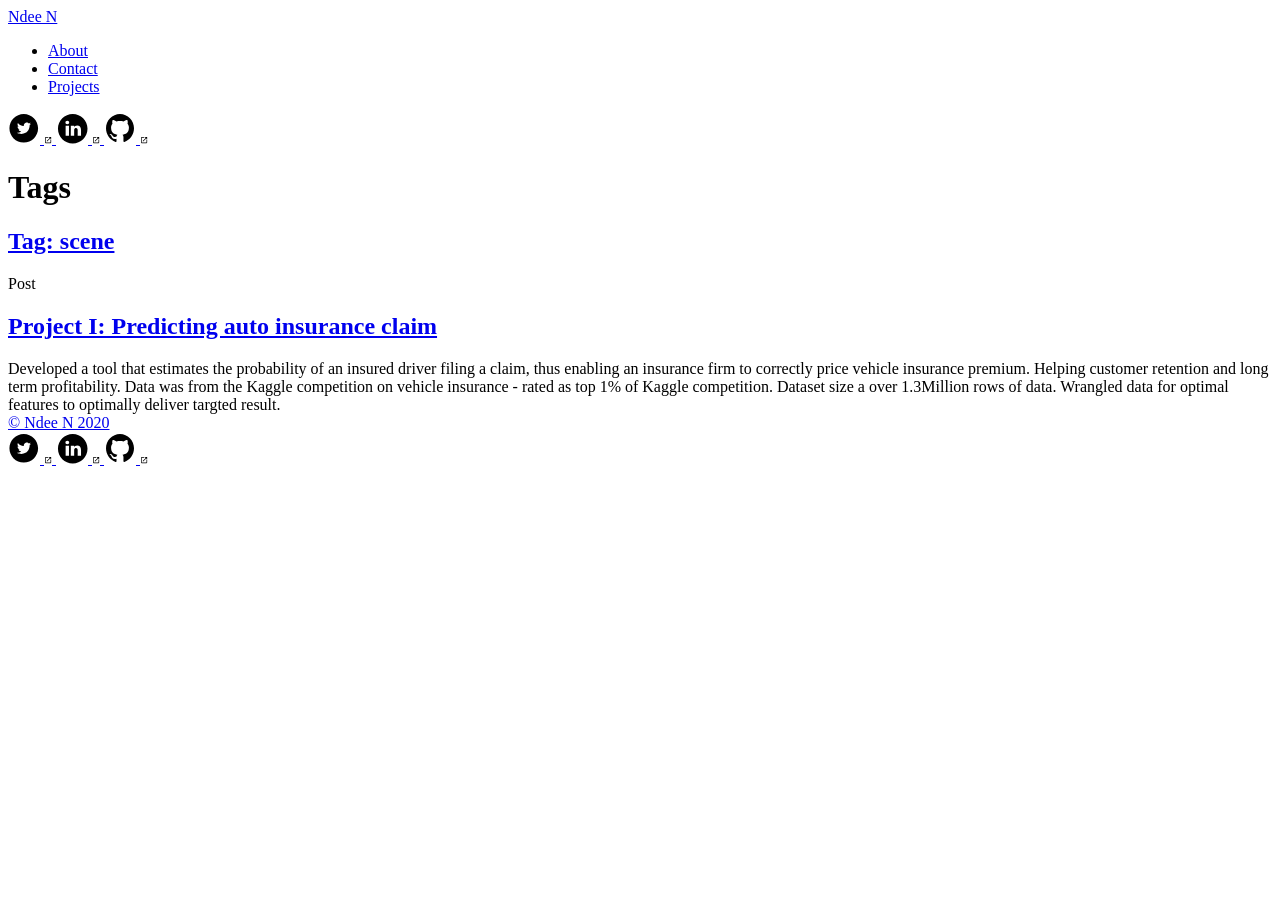
<file: tags/index.html>
<!DOCTYPE html>
<html lang="en-us">
  <head>
    <meta charset="utf-8">
    <meta http-equiv="X-UA-Compatible" content="IE=edge,chrome=1">
    
    <title>Ndee N</title>
    <meta name="viewport" content="width=device-width,minimum-scale=1">
    <meta name="generator" content="Hugo 0.74.3" />
    
    
      <META NAME="ROBOTS" CONTENT="NOINDEX, NOFOLLOW">
    

    
    
      <link href="https://github.com/ndeekem/dist/css/app.4fc0b62e4b82c997bb0041217cd6b979.css" rel="stylesheet">
    

    
      <link rel="stylesheet" href="https://github.com/ndeekem/css/custom-css.css">
    

    
      

    

    
    
      <link href="https://github.com/ndeekem/tags/index.xml" rel="alternate" type="application/rss+xml" title="Ndee N" />
      <link href="https://github.com/ndeekem/tags/index.xml" rel="feed" type="application/rss+xml" title="Ndee N" />
      
    
    
    <meta property="og:title" content="Tags" />
<meta property="og:description" content="The last theme you&#39;ll ever need. Maybe." />
<meta property="og:type" content="website" />
<meta property="og:url" content="https://github.com/ndeekem/tags/" />
<meta property="og:updated_time" content="2017-04-09T10:58:08-04:00" />
<meta itemprop="name" content="Tags">
<meta itemprop="description" content="The last theme you&#39;ll ever need. Maybe.">
<meta name="twitter:card" content="summary"/>
<meta name="twitter:title" content="Tags"/>
<meta name="twitter:description" content="The last theme you&#39;ll ever need. Maybe."/>

	
  </head>

  <body class="ma0 avenir bg-near-white">

    

  
  
  <header class="cover bg-top" style="background-image: url('https://github.com/ndeekem/images/gohugo-default-sample-hero-image.jpg');">
    <div class="bg-black-60">
      <nav class="pv3 ph3 ph4-ns" role="navigation">
  <div class="flex-l justify-between items-center center">
    <a href="https://github.com/ndeekem/" class="f3 fw2 hover-white no-underline white-90 dib">
      
        Ndee N
      
    </a>
    <div class="flex-l items-center">
      

      
        <ul class="pl0 mr3">
          
          <li class="list f5 f4-ns fw4 dib pr3">
            <a class="hover-white no-underline white-90" href="https://github.com/ndeekem/about/" title="About page">
              About
            </a>
          </li>
          
          <li class="list f5 f4-ns fw4 dib pr3">
            <a class="hover-white no-underline white-90" href="https://github.com/ndeekem/contact/" title="Contact page">
              Contact
            </a>
          </li>
          
          <li class="list f5 f4-ns fw4 dib pr3">
            <a class="hover-white no-underline white-90" href="https://github.com/ndeekem/post/" title="Projects page">
              Projects
            </a>
          </li>
          
        </ul>
      
      




<a href="https://twitter.com/hillfocus" target="_blank" class="link-transition twitter link dib z-999 pt3 pt0-l mr1" title="Twitter link" rel="noopener" aria-label="follow on Twitter——Opens in a new window">
  <svg height="32px"  style="enable-background:new 0 0 67 67;" version="1.1" viewBox="0 0 67 67" width="32px" xml:space="preserve" xmlns="http://www.w3.org/2000/svg" xmlns:xlink="http://www.w3.org/1999/xlink"><path d="M37.167,22.283c-2.619,0.953-4.274,3.411-4.086,6.101  l0.063,1.038l-1.048-0.127c-3.813-0.487-7.145-2.139-9.974-4.915l-1.383-1.377l-0.356,1.017c-0.754,2.267-0.272,4.661,1.299,6.271  c0.838,0.89,0.649,1.017-0.796,0.487c-0.503-0.169-0.943-0.296-0.985-0.233c-0.146,0.149,0.356,2.076,0.754,2.839  c0.545,1.06,1.655,2.097,2.871,2.712l1.027,0.487l-1.215,0.021c-1.173,0-1.215,0.021-1.089,0.467  c0.419,1.377,2.074,2.839,3.918,3.475l1.299,0.444l-1.131,0.678c-1.676,0.976-3.646,1.526-5.616,1.568  C19.775,43.256,19,43.341,19,43.405c0,0.211,2.557,1.397,4.044,1.864c4.463,1.377,9.765,0.783,13.746-1.568  c2.829-1.673,5.657-5,6.978-8.221c0.713-1.716,1.425-4.851,1.425-6.354c0-0.975,0.063-1.102,1.236-2.267  c0.692-0.678,1.341-1.419,1.467-1.631c0.21-0.403,0.188-0.403-0.88-0.043c-1.781,0.636-2.033,0.551-1.152-0.402  c0.649-0.678,1.425-1.907,1.425-2.267c0-0.063-0.314,0.042-0.671,0.233c-0.377,0.212-1.215,0.53-1.844,0.72l-1.131,0.361l-1.027-0.7  c-0.566-0.381-1.361-0.805-1.781-0.932C39.766,21.902,38.131,21.944,37.167,22.283z M33,64C16.432,64,3,50.569,3,34S16.432,4,33,4  s30,13.431,30,30S49.568,64,33,64z" style="fill-rule:evenodd;clip-rule:evenodd;fill:;"/></svg>

<span class="new-window"><svg  height="8px"  style="enable-background:new 0 0 1000 1000;" version="1.1" viewBox="0 0 1000 1000" width="8px" xml:space="preserve" xmlns="http://www.w3.org/2000/svg" xmlns:xlink="http://www.w3.org/1999/xlink" >
<path d="M598 128h298v298h-86v-152l-418 418-60-60 418-418h-152v-86zM810 810v-298h86v298c0 46-40 86-86 86h-596c-48 0-86-40-86-86v-596c0-46 38-86 86-86h298v86h-298v596h596z" style="fill-rule:evenodd;clip-rule:evenodd;fill:;"/>
</svg>
</span></a>




<a href="https://www.linkedin.com/in/ndeenkemjika" target="_blank" class="link-transition linkedin link dib z-999 pt3 pt0-l mr1" title="LinkedIn link" rel="noopener" aria-label="follow on LinkedIn——Opens in a new window">
  <svg  height="32px"  style="enable-background:new 0 0 65 65;" version="1.1" viewBox="0 0 65 65" width="32px" xml:space="preserve" xmlns="http://www.w3.org/2000/svg" xmlns:xlink="http://www.w3.org/1999/xlink">
  <path d="M50.837,48.137V36.425c0-6.275-3.35-9.195-7.816-9.195  c-3.604,0-5.219,1.983-6.119,3.374V27.71h-6.79c0.09,1.917,0,20.427,0,20.427h6.79V36.729c0-0.609,0.044-1.219,0.224-1.655  c0.49-1.22,1.607-2.483,3.482-2.483c2.458,0,3.44,1.873,3.44,4.618v10.929H50.837z M22.959,24.922c2.367,0,3.842-1.57,3.842-3.531  c-0.044-2.003-1.475-3.528-3.797-3.528s-3.841,1.524-3.841,3.528c0,1.961,1.474,3.531,3.753,3.531H22.959z M34,64  C17.432,64,4,50.568,4,34C4,17.431,17.432,4,34,4s30,13.431,30,30C64,50.568,50.568,64,34,64z M26.354,48.137V27.71h-6.789v20.427  H26.354z" style="fill-rule:evenodd;clip-rule:evenodd;fill:;"/>
</svg>

<span class="new-window"><svg  height="8px"  style="enable-background:new 0 0 1000 1000;" version="1.1" viewBox="0 0 1000 1000" width="8px" xml:space="preserve" xmlns="http://www.w3.org/2000/svg" xmlns:xlink="http://www.w3.org/1999/xlink" >
<path d="M598 128h298v298h-86v-152l-418 418-60-60 418-418h-152v-86zM810 810v-298h86v298c0 46-40 86-86 86h-596c-48 0-86-40-86-86v-596c0-46 38-86 86-86h298v86h-298v596h596z" style="fill-rule:evenodd;clip-rule:evenodd;fill:;"/>
</svg>
</span></a>


<a href="https://github.com/ndeekem" target="_blank" class="link-transition github link dib z-999 pt3 pt0-l mr1" title="Github link" rel="noopener" aria-label="follow on Github——Opens in a new window">
  <svg  height="32px"  style="enable-background:new 0 0 512 512;" version="1.1" viewBox="0 0 512 512" width="32px" xml:space="preserve" xmlns="http://www.w3.org/2000/svg" xmlns:xlink="http://www.w3.org/1999/xlink" >
  <path d="M256,32C132.3,32,32,134.8,32,261.7c0,101.5,64.2,187.5,153.2,217.9c11.2,2.1,15.3-5,15.3-11.1   c0-5.5-0.2-19.9-0.3-39.1c-62.3,13.9-75.5-30.8-75.5-30.8c-10.2-26.5-24.9-33.6-24.9-33.6c-20.3-14.3,1.5-14,1.5-14   c22.5,1.6,34.3,23.7,34.3,23.7c20,35.1,52.4,25,65.2,19.1c2-14.8,7.8-25,14.2-30.7c-49.7-5.8-102-25.5-102-113.5   c0-25.1,8.7-45.6,23-61.6c-2.3-5.8-10-29.2,2.2-60.8c0,0,18.8-6.2,61.6,23.5c17.9-5.1,37-7.6,56.1-7.7c19,0.1,38.2,2.6,56.1,7.7   c42.8-29.7,61.5-23.5,61.5-23.5c12.2,31.6,4.5,55,2.2,60.8c14.3,16.1,23,36.6,23,61.6c0,88.2-52.4,107.6-102.3,113.3   c8,7.1,15.2,21.1,15.2,42.5c0,30.7-0.3,55.5-0.3,63c0,6.1,4,13.3,15.4,11C415.9,449.1,480,363.1,480,261.7   C480,134.8,379.7,32,256,32z"/>
</svg>

<span class="new-window"><svg  height="8px"  style="enable-background:new 0 0 1000 1000;" version="1.1" viewBox="0 0 1000 1000" width="8px" xml:space="preserve" xmlns="http://www.w3.org/2000/svg" xmlns:xlink="http://www.w3.org/1999/xlink" >
<path d="M598 128h298v298h-86v-152l-418 418-60-60 418-418h-152v-86zM810 810v-298h86v298c0 46-40 86-86 86h-596c-48 0-86-40-86-86v-596c0-46 38-86 86-86h298v86h-298v596h596z" style="fill-rule:evenodd;clip-rule:evenodd;fill:;"/>
</svg>
</span></a>








    </div>
  </div>
</nav>

      <div class="tc-l pv4 pv6-l ph3 ph4-ns">
        <h1 class="f2 f-subheadline-l fw2 white-90 mb0 lh-title">
          Tags
        </h1>
        
      </div>
    </div>
  </header>


    <main class="pb7" role="main">
      
    
  <article class="cf pa3 pa4-m pa4-l">
    <div class="measure-wide-l center f4 lh-copy nested-copy-line-height nested-links nested-img mid-gray">
      
    </div>
  </article>
  <div class="mw8 center">
    <section class="ph4">
      
        <h2 class="f1">
          <a href="https://github.com/ndeekem/tags/scene" class="link blue hover-black">
            Tag: scene
          </a>
        </h2>
        
          <div class="relative w-100 mb4 bg-white nested-copy-line-height">
  <div class="bg-white mb3 pa4 gray overflow-hidden">
    <span class="f6 db">Post</span>
    <h1 class="f3 near-black">
      <a href="https://github.com/ndeekem/post/project-1/" class="link black dim">
        Project I: Predicting auto insurance claim
      </a>
    </h1>
    <div class="nested-links f5 lh-copy nested-copy-line-height">
      Developed a tool that estimates the probability of an insured driver filing a claim, thus enabling an insurance firm to correctly price vehicle insurance premium. Helping customer retention and long term profitability.
  Data was from the Kaggle competition on vehicle insurance - rated as top 1% of Kaggle competition.
  Dataset size a over 1.3Million rows of data.
  Wrangled data for optimal features to optimally deliver targted result.
    </div>
  </div>
</div>

        
      
    </section>
  </div>

    </main>
    <footer class="bg-black bottom-0 w-100 pa3" role="contentinfo">
  <div class="flex justify-between">
  <a class="f4 fw4 hover-white no-underline white-70 dn dib-ns pv2 ph3" href="https://github.com/ndeekem" >
    &copy;  Ndee N 2020 
  </a>
    <div>




<a href="https://twitter.com/hillfocus" target="_blank" class="link-transition twitter link dib z-999 pt3 pt0-l mr1" title="Twitter link" rel="noopener" aria-label="follow on Twitter——Opens in a new window">
  <svg height="32px"  style="enable-background:new 0 0 67 67;" version="1.1" viewBox="0 0 67 67" width="32px" xml:space="preserve" xmlns="http://www.w3.org/2000/svg" xmlns:xlink="http://www.w3.org/1999/xlink"><path d="M37.167,22.283c-2.619,0.953-4.274,3.411-4.086,6.101  l0.063,1.038l-1.048-0.127c-3.813-0.487-7.145-2.139-9.974-4.915l-1.383-1.377l-0.356,1.017c-0.754,2.267-0.272,4.661,1.299,6.271  c0.838,0.89,0.649,1.017-0.796,0.487c-0.503-0.169-0.943-0.296-0.985-0.233c-0.146,0.149,0.356,2.076,0.754,2.839  c0.545,1.06,1.655,2.097,2.871,2.712l1.027,0.487l-1.215,0.021c-1.173,0-1.215,0.021-1.089,0.467  c0.419,1.377,2.074,2.839,3.918,3.475l1.299,0.444l-1.131,0.678c-1.676,0.976-3.646,1.526-5.616,1.568  C19.775,43.256,19,43.341,19,43.405c0,0.211,2.557,1.397,4.044,1.864c4.463,1.377,9.765,0.783,13.746-1.568  c2.829-1.673,5.657-5,6.978-8.221c0.713-1.716,1.425-4.851,1.425-6.354c0-0.975,0.063-1.102,1.236-2.267  c0.692-0.678,1.341-1.419,1.467-1.631c0.21-0.403,0.188-0.403-0.88-0.043c-1.781,0.636-2.033,0.551-1.152-0.402  c0.649-0.678,1.425-1.907,1.425-2.267c0-0.063-0.314,0.042-0.671,0.233c-0.377,0.212-1.215,0.53-1.844,0.72l-1.131,0.361l-1.027-0.7  c-0.566-0.381-1.361-0.805-1.781-0.932C39.766,21.902,38.131,21.944,37.167,22.283z M33,64C16.432,64,3,50.569,3,34S16.432,4,33,4  s30,13.431,30,30S49.568,64,33,64z" style="fill-rule:evenodd;clip-rule:evenodd;fill:;"/></svg>

<span class="new-window"><svg  height="8px"  style="enable-background:new 0 0 1000 1000;" version="1.1" viewBox="0 0 1000 1000" width="8px" xml:space="preserve" xmlns="http://www.w3.org/2000/svg" xmlns:xlink="http://www.w3.org/1999/xlink" >
<path d="M598 128h298v298h-86v-152l-418 418-60-60 418-418h-152v-86zM810 810v-298h86v298c0 46-40 86-86 86h-596c-48 0-86-40-86-86v-596c0-46 38-86 86-86h298v86h-298v596h596z" style="fill-rule:evenodd;clip-rule:evenodd;fill:;"/>
</svg>
</span></a>




<a href="https://www.linkedin.com/in/ndeenkemjika" target="_blank" class="link-transition linkedin link dib z-999 pt3 pt0-l mr1" title="LinkedIn link" rel="noopener" aria-label="follow on LinkedIn——Opens in a new window">
  <svg  height="32px"  style="enable-background:new 0 0 65 65;" version="1.1" viewBox="0 0 65 65" width="32px" xml:space="preserve" xmlns="http://www.w3.org/2000/svg" xmlns:xlink="http://www.w3.org/1999/xlink">
  <path d="M50.837,48.137V36.425c0-6.275-3.35-9.195-7.816-9.195  c-3.604,0-5.219,1.983-6.119,3.374V27.71h-6.79c0.09,1.917,0,20.427,0,20.427h6.79V36.729c0-0.609,0.044-1.219,0.224-1.655  c0.49-1.22,1.607-2.483,3.482-2.483c2.458,0,3.44,1.873,3.44,4.618v10.929H50.837z M22.959,24.922c2.367,0,3.842-1.57,3.842-3.531  c-0.044-2.003-1.475-3.528-3.797-3.528s-3.841,1.524-3.841,3.528c0,1.961,1.474,3.531,3.753,3.531H22.959z M34,64  C17.432,64,4,50.568,4,34C4,17.431,17.432,4,34,4s30,13.431,30,30C64,50.568,50.568,64,34,64z M26.354,48.137V27.71h-6.789v20.427  H26.354z" style="fill-rule:evenodd;clip-rule:evenodd;fill:;"/>
</svg>

<span class="new-window"><svg  height="8px"  style="enable-background:new 0 0 1000 1000;" version="1.1" viewBox="0 0 1000 1000" width="8px" xml:space="preserve" xmlns="http://www.w3.org/2000/svg" xmlns:xlink="http://www.w3.org/1999/xlink" >
<path d="M598 128h298v298h-86v-152l-418 418-60-60 418-418h-152v-86zM810 810v-298h86v298c0 46-40 86-86 86h-596c-48 0-86-40-86-86v-596c0-46 38-86 86-86h298v86h-298v596h596z" style="fill-rule:evenodd;clip-rule:evenodd;fill:;"/>
</svg>
</span></a>


<a href="https://github.com/ndeekem" target="_blank" class="link-transition github link dib z-999 pt3 pt0-l mr1" title="Github link" rel="noopener" aria-label="follow on Github——Opens in a new window">
  <svg  height="32px"  style="enable-background:new 0 0 512 512;" version="1.1" viewBox="0 0 512 512" width="32px" xml:space="preserve" xmlns="http://www.w3.org/2000/svg" xmlns:xlink="http://www.w3.org/1999/xlink" >
  <path d="M256,32C132.3,32,32,134.8,32,261.7c0,101.5,64.2,187.5,153.2,217.9c11.2,2.1,15.3-5,15.3-11.1   c0-5.5-0.2-19.9-0.3-39.1c-62.3,13.9-75.5-30.8-75.5-30.8c-10.2-26.5-24.9-33.6-24.9-33.6c-20.3-14.3,1.5-14,1.5-14   c22.5,1.6,34.3,23.7,34.3,23.7c20,35.1,52.4,25,65.2,19.1c2-14.8,7.8-25,14.2-30.7c-49.7-5.8-102-25.5-102-113.5   c0-25.1,8.7-45.6,23-61.6c-2.3-5.8-10-29.2,2.2-60.8c0,0,18.8-6.2,61.6,23.5c17.9-5.1,37-7.6,56.1-7.7c19,0.1,38.2,2.6,56.1,7.7   c42.8-29.7,61.5-23.5,61.5-23.5c12.2,31.6,4.5,55,2.2,60.8c14.3,16.1,23,36.6,23,61.6c0,88.2-52.4,107.6-102.3,113.3   c8,7.1,15.2,21.1,15.2,42.5c0,30.7-0.3,55.5-0.3,63c0,6.1,4,13.3,15.4,11C415.9,449.1,480,363.1,480,261.7   C480,134.8,379.7,32,256,32z"/>
</svg>

<span class="new-window"><svg  height="8px"  style="enable-background:new 0 0 1000 1000;" version="1.1" viewBox="0 0 1000 1000" width="8px" xml:space="preserve" xmlns="http://www.w3.org/2000/svg" xmlns:xlink="http://www.w3.org/1999/xlink" >
<path d="M598 128h298v298h-86v-152l-418 418-60-60 418-418h-152v-86zM810 810v-298h86v298c0 46-40 86-86 86h-596c-48 0-86-40-86-86v-596c0-46 38-86 86-86h298v86h-298v596h596z" style="fill-rule:evenodd;clip-rule:evenodd;fill:;"/>
</svg>
</span></a>







</div>
  </div>
</footer>

    

  <script src="https://github.com/ndeekem/dist/js/app.3fc0f988d21662902933.js"></script>


  </body>
</html>
</file>
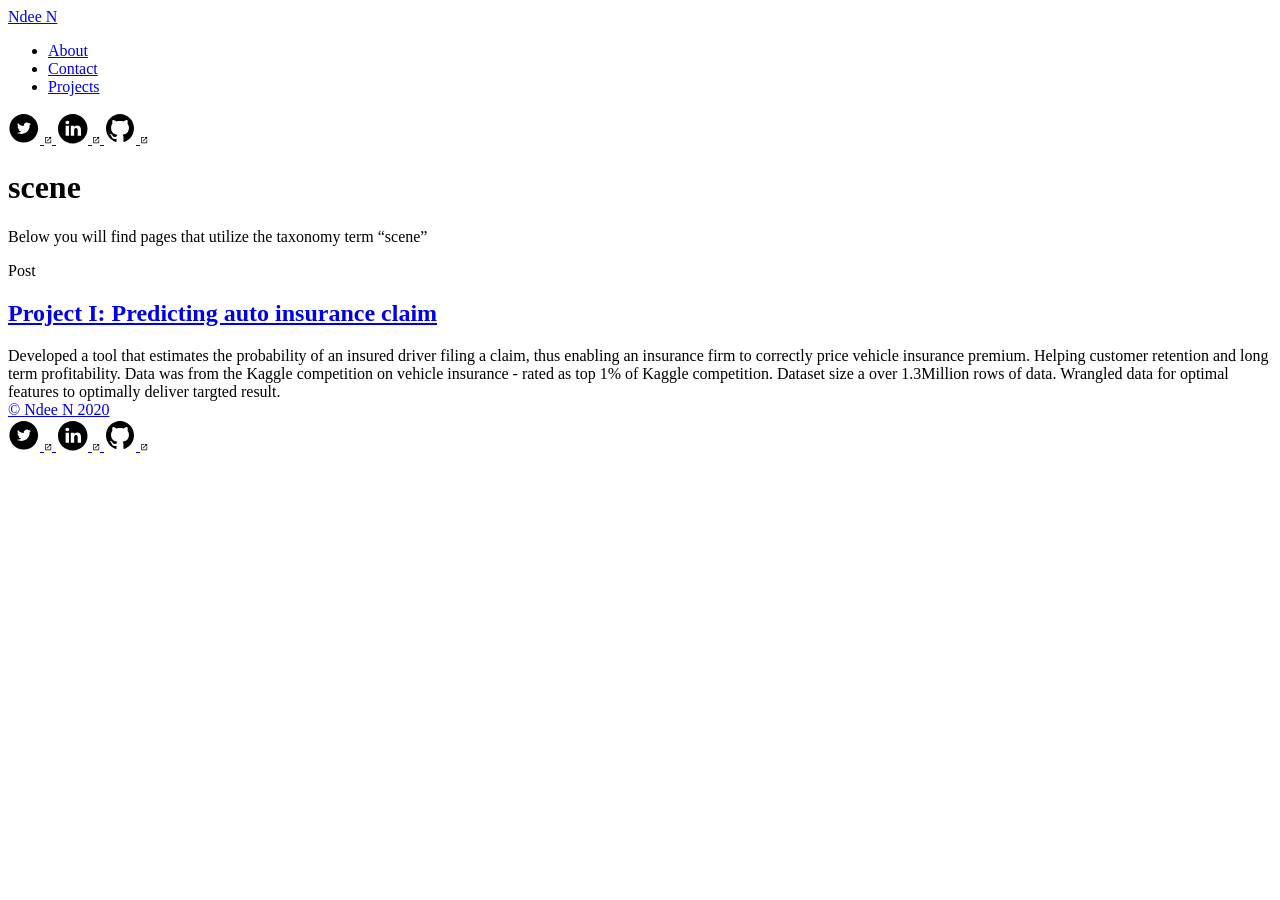
<file: tags/scene/index.html>
<!DOCTYPE html>
<html lang="en-us">
  <head>
    <meta charset="utf-8">
    <meta http-equiv="X-UA-Compatible" content="IE=edge,chrome=1">
    
    <title>scene | Ndee N</title>
    <meta name="viewport" content="width=device-width,minimum-scale=1">
    <meta name="generator" content="Hugo 0.74.3" />
    
    
      <META NAME="ROBOTS" CONTENT="NOINDEX, NOFOLLOW">
    

    
    
      <link href="https://github.com/ndeekem/dist/css/app.4fc0b62e4b82c997bb0041217cd6b979.css" rel="stylesheet">
    

    
      <link rel="stylesheet" href="https://github.com/ndeekem/css/custom-css.css">
    

    
      

    

    
    
      <link href="https://github.com/ndeekem/tags/scene/index.xml" rel="alternate" type="application/rss+xml" title="Ndee N" />
      <link href="https://github.com/ndeekem/tags/scene/index.xml" rel="feed" type="application/rss+xml" title="Ndee N" />
      
    
    
    <meta property="og:title" content="scene" />
<meta property="og:description" content="The last theme you&#39;ll ever need. Maybe." />
<meta property="og:type" content="website" />
<meta property="og:url" content="https://github.com/ndeekem/tags/scene/" />
<meta property="og:updated_time" content="2017-04-09T10:58:08-04:00" />
<meta itemprop="name" content="scene">
<meta itemprop="description" content="The last theme you&#39;ll ever need. Maybe.">
<meta name="twitter:card" content="summary"/>
<meta name="twitter:title" content="scene"/>
<meta name="twitter:description" content="The last theme you&#39;ll ever need. Maybe."/>

	
  </head>

  <body class="ma0 avenir bg-near-white">

    

  
  
  <header class="cover bg-top" style="background-image: url('https://github.com/ndeekem/images/gohugo-default-sample-hero-image.jpg');">
    <div class="bg-black-60">
      <nav class="pv3 ph3 ph4-ns" role="navigation">
  <div class="flex-l justify-between items-center center">
    <a href="https://github.com/ndeekem/" class="f3 fw2 hover-white no-underline white-90 dib">
      
        Ndee N
      
    </a>
    <div class="flex-l items-center">
      

      
        <ul class="pl0 mr3">
          
          <li class="list f5 f4-ns fw4 dib pr3">
            <a class="hover-white no-underline white-90" href="https://github.com/ndeekem/about/" title="About page">
              About
            </a>
          </li>
          
          <li class="list f5 f4-ns fw4 dib pr3">
            <a class="hover-white no-underline white-90" href="https://github.com/ndeekem/contact/" title="Contact page">
              Contact
            </a>
          </li>
          
          <li class="list f5 f4-ns fw4 dib pr3">
            <a class="hover-white no-underline white-90" href="https://github.com/ndeekem/post/" title="Projects page">
              Projects
            </a>
          </li>
          
        </ul>
      
      




<a href="https://twitter.com/hillfocus" target="_blank" class="link-transition twitter link dib z-999 pt3 pt0-l mr1" title="Twitter link" rel="noopener" aria-label="follow on Twitter——Opens in a new window">
  <svg height="32px"  style="enable-background:new 0 0 67 67;" version="1.1" viewBox="0 0 67 67" width="32px" xml:space="preserve" xmlns="http://www.w3.org/2000/svg" xmlns:xlink="http://www.w3.org/1999/xlink"><path d="M37.167,22.283c-2.619,0.953-4.274,3.411-4.086,6.101  l0.063,1.038l-1.048-0.127c-3.813-0.487-7.145-2.139-9.974-4.915l-1.383-1.377l-0.356,1.017c-0.754,2.267-0.272,4.661,1.299,6.271  c0.838,0.89,0.649,1.017-0.796,0.487c-0.503-0.169-0.943-0.296-0.985-0.233c-0.146,0.149,0.356,2.076,0.754,2.839  c0.545,1.06,1.655,2.097,2.871,2.712l1.027,0.487l-1.215,0.021c-1.173,0-1.215,0.021-1.089,0.467  c0.419,1.377,2.074,2.839,3.918,3.475l1.299,0.444l-1.131,0.678c-1.676,0.976-3.646,1.526-5.616,1.568  C19.775,43.256,19,43.341,19,43.405c0,0.211,2.557,1.397,4.044,1.864c4.463,1.377,9.765,0.783,13.746-1.568  c2.829-1.673,5.657-5,6.978-8.221c0.713-1.716,1.425-4.851,1.425-6.354c0-0.975,0.063-1.102,1.236-2.267  c0.692-0.678,1.341-1.419,1.467-1.631c0.21-0.403,0.188-0.403-0.88-0.043c-1.781,0.636-2.033,0.551-1.152-0.402  c0.649-0.678,1.425-1.907,1.425-2.267c0-0.063-0.314,0.042-0.671,0.233c-0.377,0.212-1.215,0.53-1.844,0.72l-1.131,0.361l-1.027-0.7  c-0.566-0.381-1.361-0.805-1.781-0.932C39.766,21.902,38.131,21.944,37.167,22.283z M33,64C16.432,64,3,50.569,3,34S16.432,4,33,4  s30,13.431,30,30S49.568,64,33,64z" style="fill-rule:evenodd;clip-rule:evenodd;fill:;"/></svg>

<span class="new-window"><svg  height="8px"  style="enable-background:new 0 0 1000 1000;" version="1.1" viewBox="0 0 1000 1000" width="8px" xml:space="preserve" xmlns="http://www.w3.org/2000/svg" xmlns:xlink="http://www.w3.org/1999/xlink" >
<path d="M598 128h298v298h-86v-152l-418 418-60-60 418-418h-152v-86zM810 810v-298h86v298c0 46-40 86-86 86h-596c-48 0-86-40-86-86v-596c0-46 38-86 86-86h298v86h-298v596h596z" style="fill-rule:evenodd;clip-rule:evenodd;fill:;"/>
</svg>
</span></a>




<a href="https://www.linkedin.com/in/ndeenkemjika" target="_blank" class="link-transition linkedin link dib z-999 pt3 pt0-l mr1" title="LinkedIn link" rel="noopener" aria-label="follow on LinkedIn——Opens in a new window">
  <svg  height="32px"  style="enable-background:new 0 0 65 65;" version="1.1" viewBox="0 0 65 65" width="32px" xml:space="preserve" xmlns="http://www.w3.org/2000/svg" xmlns:xlink="http://www.w3.org/1999/xlink">
  <path d="M50.837,48.137V36.425c0-6.275-3.35-9.195-7.816-9.195  c-3.604,0-5.219,1.983-6.119,3.374V27.71h-6.79c0.09,1.917,0,20.427,0,20.427h6.79V36.729c0-0.609,0.044-1.219,0.224-1.655  c0.49-1.22,1.607-2.483,3.482-2.483c2.458,0,3.44,1.873,3.44,4.618v10.929H50.837z M22.959,24.922c2.367,0,3.842-1.57,3.842-3.531  c-0.044-2.003-1.475-3.528-3.797-3.528s-3.841,1.524-3.841,3.528c0,1.961,1.474,3.531,3.753,3.531H22.959z M34,64  C17.432,64,4,50.568,4,34C4,17.431,17.432,4,34,4s30,13.431,30,30C64,50.568,50.568,64,34,64z M26.354,48.137V27.71h-6.789v20.427  H26.354z" style="fill-rule:evenodd;clip-rule:evenodd;fill:;"/>
</svg>

<span class="new-window"><svg  height="8px"  style="enable-background:new 0 0 1000 1000;" version="1.1" viewBox="0 0 1000 1000" width="8px" xml:space="preserve" xmlns="http://www.w3.org/2000/svg" xmlns:xlink="http://www.w3.org/1999/xlink" >
<path d="M598 128h298v298h-86v-152l-418 418-60-60 418-418h-152v-86zM810 810v-298h86v298c0 46-40 86-86 86h-596c-48 0-86-40-86-86v-596c0-46 38-86 86-86h298v86h-298v596h596z" style="fill-rule:evenodd;clip-rule:evenodd;fill:;"/>
</svg>
</span></a>


<a href="https://github.com/ndeekem" target="_blank" class="link-transition github link dib z-999 pt3 pt0-l mr1" title="Github link" rel="noopener" aria-label="follow on Github——Opens in a new window">
  <svg  height="32px"  style="enable-background:new 0 0 512 512;" version="1.1" viewBox="0 0 512 512" width="32px" xml:space="preserve" xmlns="http://www.w3.org/2000/svg" xmlns:xlink="http://www.w3.org/1999/xlink" >
  <path d="M256,32C132.3,32,32,134.8,32,261.7c0,101.5,64.2,187.5,153.2,217.9c11.2,2.1,15.3-5,15.3-11.1   c0-5.5-0.2-19.9-0.3-39.1c-62.3,13.9-75.5-30.8-75.5-30.8c-10.2-26.5-24.9-33.6-24.9-33.6c-20.3-14.3,1.5-14,1.5-14   c22.5,1.6,34.3,23.7,34.3,23.7c20,35.1,52.4,25,65.2,19.1c2-14.8,7.8-25,14.2-30.7c-49.7-5.8-102-25.5-102-113.5   c0-25.1,8.7-45.6,23-61.6c-2.3-5.8-10-29.2,2.2-60.8c0,0,18.8-6.2,61.6,23.5c17.9-5.1,37-7.6,56.1-7.7c19,0.1,38.2,2.6,56.1,7.7   c42.8-29.7,61.5-23.5,61.5-23.5c12.2,31.6,4.5,55,2.2,60.8c14.3,16.1,23,36.6,23,61.6c0,88.2-52.4,107.6-102.3,113.3   c8,7.1,15.2,21.1,15.2,42.5c0,30.7-0.3,55.5-0.3,63c0,6.1,4,13.3,15.4,11C415.9,449.1,480,363.1,480,261.7   C480,134.8,379.7,32,256,32z"/>
</svg>

<span class="new-window"><svg  height="8px"  style="enable-background:new 0 0 1000 1000;" version="1.1" viewBox="0 0 1000 1000" width="8px" xml:space="preserve" xmlns="http://www.w3.org/2000/svg" xmlns:xlink="http://www.w3.org/1999/xlink" >
<path d="M598 128h298v298h-86v-152l-418 418-60-60 418-418h-152v-86zM810 810v-298h86v298c0 46-40 86-86 86h-596c-48 0-86-40-86-86v-596c0-46 38-86 86-86h298v86h-298v596h596z" style="fill-rule:evenodd;clip-rule:evenodd;fill:;"/>
</svg>
</span></a>








    </div>
  </div>
</nav>

      <div class="tc-l pv4 pv6-l ph3 ph4-ns">
        <h1 class="f2 f-subheadline-l fw2 white-90 mb0 lh-title">
          scene
        </h1>
        
      </div>
    </div>
  </header>


    <main class="pb7" role="main">
      
  <article class="cf pa3 pa4-m pa4-l">
    <div class="measure-wide-l center f4 lh-copy nested-copy-line-height nested-links nested-img mid-gray">
      <p>Below you will find pages that utilize the taxonomy term “scene”</p>
    </div>
  </article>
  <div class="mw8 center">    
    <section class="flex-ns flex-wrap justify-around mt5">
      
        <div class="relative w-100  mb4 bg-white">
          <div class="relative w-100 mb4 bg-white nested-copy-line-height">
  <div class="bg-white mb3 pa4 gray overflow-hidden">
    <span class="f6 db">Post</span>
    <h1 class="f3 near-black">
      <a href="https://github.com/ndeekem/post/project-1/" class="link black dim">
        Project I: Predicting auto insurance claim
      </a>
    </h1>
    <div class="nested-links f5 lh-copy nested-copy-line-height">
      Developed a tool that estimates the probability of an insured driver filing a claim, thus enabling an insurance firm to correctly price vehicle insurance premium. Helping customer retention and long term profitability.
  Data was from the Kaggle competition on vehicle insurance - rated as top 1% of Kaggle competition.
  Dataset size a over 1.3Million rows of data.
  Wrangled data for optimal features to optimally deliver targted result.
    </div>
  </div>
</div>

        </div>
      
    </section>
  </div>

    </main>
    <footer class="bg-black bottom-0 w-100 pa3" role="contentinfo">
  <div class="flex justify-between">
  <a class="f4 fw4 hover-white no-underline white-70 dn dib-ns pv2 ph3" href="https://github.com/ndeekem" >
    &copy;  Ndee N 2020 
  </a>
    <div>




<a href="https://twitter.com/hillfocus" target="_blank" class="link-transition twitter link dib z-999 pt3 pt0-l mr1" title="Twitter link" rel="noopener" aria-label="follow on Twitter——Opens in a new window">
  <svg height="32px"  style="enable-background:new 0 0 67 67;" version="1.1" viewBox="0 0 67 67" width="32px" xml:space="preserve" xmlns="http://www.w3.org/2000/svg" xmlns:xlink="http://www.w3.org/1999/xlink"><path d="M37.167,22.283c-2.619,0.953-4.274,3.411-4.086,6.101  l0.063,1.038l-1.048-0.127c-3.813-0.487-7.145-2.139-9.974-4.915l-1.383-1.377l-0.356,1.017c-0.754,2.267-0.272,4.661,1.299,6.271  c0.838,0.89,0.649,1.017-0.796,0.487c-0.503-0.169-0.943-0.296-0.985-0.233c-0.146,0.149,0.356,2.076,0.754,2.839  c0.545,1.06,1.655,2.097,2.871,2.712l1.027,0.487l-1.215,0.021c-1.173,0-1.215,0.021-1.089,0.467  c0.419,1.377,2.074,2.839,3.918,3.475l1.299,0.444l-1.131,0.678c-1.676,0.976-3.646,1.526-5.616,1.568  C19.775,43.256,19,43.341,19,43.405c0,0.211,2.557,1.397,4.044,1.864c4.463,1.377,9.765,0.783,13.746-1.568  c2.829-1.673,5.657-5,6.978-8.221c0.713-1.716,1.425-4.851,1.425-6.354c0-0.975,0.063-1.102,1.236-2.267  c0.692-0.678,1.341-1.419,1.467-1.631c0.21-0.403,0.188-0.403-0.88-0.043c-1.781,0.636-2.033,0.551-1.152-0.402  c0.649-0.678,1.425-1.907,1.425-2.267c0-0.063-0.314,0.042-0.671,0.233c-0.377,0.212-1.215,0.53-1.844,0.72l-1.131,0.361l-1.027-0.7  c-0.566-0.381-1.361-0.805-1.781-0.932C39.766,21.902,38.131,21.944,37.167,22.283z M33,64C16.432,64,3,50.569,3,34S16.432,4,33,4  s30,13.431,30,30S49.568,64,33,64z" style="fill-rule:evenodd;clip-rule:evenodd;fill:;"/></svg>

<span class="new-window"><svg  height="8px"  style="enable-background:new 0 0 1000 1000;" version="1.1" viewBox="0 0 1000 1000" width="8px" xml:space="preserve" xmlns="http://www.w3.org/2000/svg" xmlns:xlink="http://www.w3.org/1999/xlink" >
<path d="M598 128h298v298h-86v-152l-418 418-60-60 418-418h-152v-86zM810 810v-298h86v298c0 46-40 86-86 86h-596c-48 0-86-40-86-86v-596c0-46 38-86 86-86h298v86h-298v596h596z" style="fill-rule:evenodd;clip-rule:evenodd;fill:;"/>
</svg>
</span></a>




<a href="https://www.linkedin.com/in/ndeenkemjika" target="_blank" class="link-transition linkedin link dib z-999 pt3 pt0-l mr1" title="LinkedIn link" rel="noopener" aria-label="follow on LinkedIn——Opens in a new window">
  <svg  height="32px"  style="enable-background:new 0 0 65 65;" version="1.1" viewBox="0 0 65 65" width="32px" xml:space="preserve" xmlns="http://www.w3.org/2000/svg" xmlns:xlink="http://www.w3.org/1999/xlink">
  <path d="M50.837,48.137V36.425c0-6.275-3.35-9.195-7.816-9.195  c-3.604,0-5.219,1.983-6.119,3.374V27.71h-6.79c0.09,1.917,0,20.427,0,20.427h6.79V36.729c0-0.609,0.044-1.219,0.224-1.655  c0.49-1.22,1.607-2.483,3.482-2.483c2.458,0,3.44,1.873,3.44,4.618v10.929H50.837z M22.959,24.922c2.367,0,3.842-1.57,3.842-3.531  c-0.044-2.003-1.475-3.528-3.797-3.528s-3.841,1.524-3.841,3.528c0,1.961,1.474,3.531,3.753,3.531H22.959z M34,64  C17.432,64,4,50.568,4,34C4,17.431,17.432,4,34,4s30,13.431,30,30C64,50.568,50.568,64,34,64z M26.354,48.137V27.71h-6.789v20.427  H26.354z" style="fill-rule:evenodd;clip-rule:evenodd;fill:;"/>
</svg>

<span class="new-window"><svg  height="8px"  style="enable-background:new 0 0 1000 1000;" version="1.1" viewBox="0 0 1000 1000" width="8px" xml:space="preserve" xmlns="http://www.w3.org/2000/svg" xmlns:xlink="http://www.w3.org/1999/xlink" >
<path d="M598 128h298v298h-86v-152l-418 418-60-60 418-418h-152v-86zM810 810v-298h86v298c0 46-40 86-86 86h-596c-48 0-86-40-86-86v-596c0-46 38-86 86-86h298v86h-298v596h596z" style="fill-rule:evenodd;clip-rule:evenodd;fill:;"/>
</svg>
</span></a>


<a href="https://github.com/ndeekem" target="_blank" class="link-transition github link dib z-999 pt3 pt0-l mr1" title="Github link" rel="noopener" aria-label="follow on Github——Opens in a new window">
  <svg  height="32px"  style="enable-background:new 0 0 512 512;" version="1.1" viewBox="0 0 512 512" width="32px" xml:space="preserve" xmlns="http://www.w3.org/2000/svg" xmlns:xlink="http://www.w3.org/1999/xlink" >
  <path d="M256,32C132.3,32,32,134.8,32,261.7c0,101.5,64.2,187.5,153.2,217.9c11.2,2.1,15.3-5,15.3-11.1   c0-5.5-0.2-19.9-0.3-39.1c-62.3,13.9-75.5-30.8-75.5-30.8c-10.2-26.5-24.9-33.6-24.9-33.6c-20.3-14.3,1.5-14,1.5-14   c22.5,1.6,34.3,23.7,34.3,23.7c20,35.1,52.4,25,65.2,19.1c2-14.8,7.8-25,14.2-30.7c-49.7-5.8-102-25.5-102-113.5   c0-25.1,8.7-45.6,23-61.6c-2.3-5.8-10-29.2,2.2-60.8c0,0,18.8-6.2,61.6,23.5c17.9-5.1,37-7.6,56.1-7.7c19,0.1,38.2,2.6,56.1,7.7   c42.8-29.7,61.5-23.5,61.5-23.5c12.2,31.6,4.5,55,2.2,60.8c14.3,16.1,23,36.6,23,61.6c0,88.2-52.4,107.6-102.3,113.3   c8,7.1,15.2,21.1,15.2,42.5c0,30.7-0.3,55.5-0.3,63c0,6.1,4,13.3,15.4,11C415.9,449.1,480,363.1,480,261.7   C480,134.8,379.7,32,256,32z"/>
</svg>

<span class="new-window"><svg  height="8px"  style="enable-background:new 0 0 1000 1000;" version="1.1" viewBox="0 0 1000 1000" width="8px" xml:space="preserve" xmlns="http://www.w3.org/2000/svg" xmlns:xlink="http://www.w3.org/1999/xlink" >
<path d="M598 128h298v298h-86v-152l-418 418-60-60 418-418h-152v-86zM810 810v-298h86v298c0 46-40 86-86 86h-596c-48 0-86-40-86-86v-596c0-46 38-86 86-86h298v86h-298v596h596z" style="fill-rule:evenodd;clip-rule:evenodd;fill:;"/>
</svg>
</span></a>







</div>
  </div>
</footer>

    

  <script src="https://github.com/ndeekem/dist/js/app.3fc0f988d21662902933.js"></script>


  </body>
</html>
</file>
